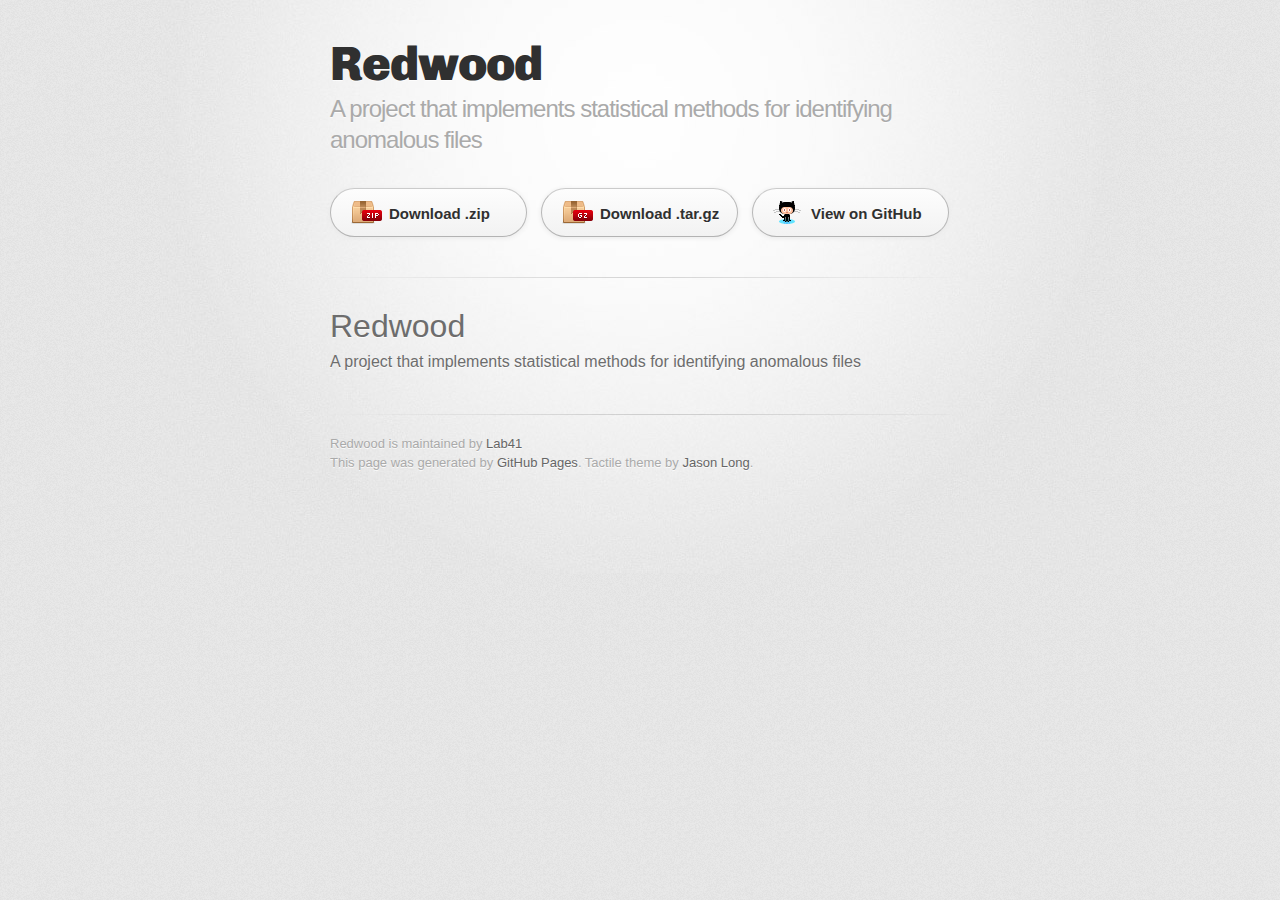
<file: index.html>
<!DOCTYPE html>
<html>
  <head>
    <meta charset='utf-8'>
    <meta http-equiv="X-UA-Compatible" content="chrome=1">
    <link href='https://fonts.googleapis.com/css?family=Chivo:900' rel='stylesheet' type='text/css'>
    <link rel="stylesheet" type="text/css" href="stylesheets/stylesheet.css" media="screen" />
    <link rel="stylesheet" type="text/css" href="stylesheets/pygment_trac.css" media="screen" />
    <link rel="stylesheet" type="text/css" href="stylesheets/print.css" media="print" />
    <!--[if lt IE 9]>
    <script src="//html5shiv.googlecode.com/svn/trunk/html5.js"></script>
    <![endif]-->
    <title>Redwood by Lab41</title>
  </head>

  <body>
    <div id="container">
      <div class="inner">

        <header>
          <h1>Redwood</h1>
          <h2>A project that implements statistical methods for identifying anomalous files</h2>
        </header>

        <section id="downloads" class="clearfix">
          <a href="https://github.com/Lab41/Redwood/zipball/master" id="download-zip" class="button"><span>Download .zip</span></a>
          <a href="https://github.com/Lab41/Redwood/tarball/master" id="download-tar-gz" class="button"><span>Download .tar.gz</span></a>
          <a href="https://github.com/Lab41/Redwood" id="view-on-github" class="button"><span>View on GitHub</span></a>
        </section>

        <hr>

        <section id="main_content">
          <h1>
<a name="redwood" class="anchor" href="#redwood"><span class="octicon octicon-link"></span></a>Redwood</h1>

<p>A project that implements statistical methods for identifying anomalous files</p>
        </section>

        <footer>
          Redwood is maintained by <a href="https://github.com/Lab41">Lab41</a><br>
          This page was generated by <a href="http://pages.github.com">GitHub Pages</a>. Tactile theme by <a href="https://twitter.com/jasonlong">Jason Long</a>.
        </footer>

                  <script type="text/javascript">
            var gaJsHost = (("https:" == document.location.protocol) ? "https://ssl." : "http://www.");
            document.write(unescape("%3Cscript src='" + gaJsHost + "google-analytics.com/ga.js' type='text/javascript'%3E%3C/script%3E"));
          </script>
          <script type="text/javascript">
            try {
              var pageTracker = _gat._getTracker("UA-40464073-1");
            pageTracker._trackPageview();
            } catch(err) {}
          </script>

      </div>
    </div>
  </body>
</html>
</file>
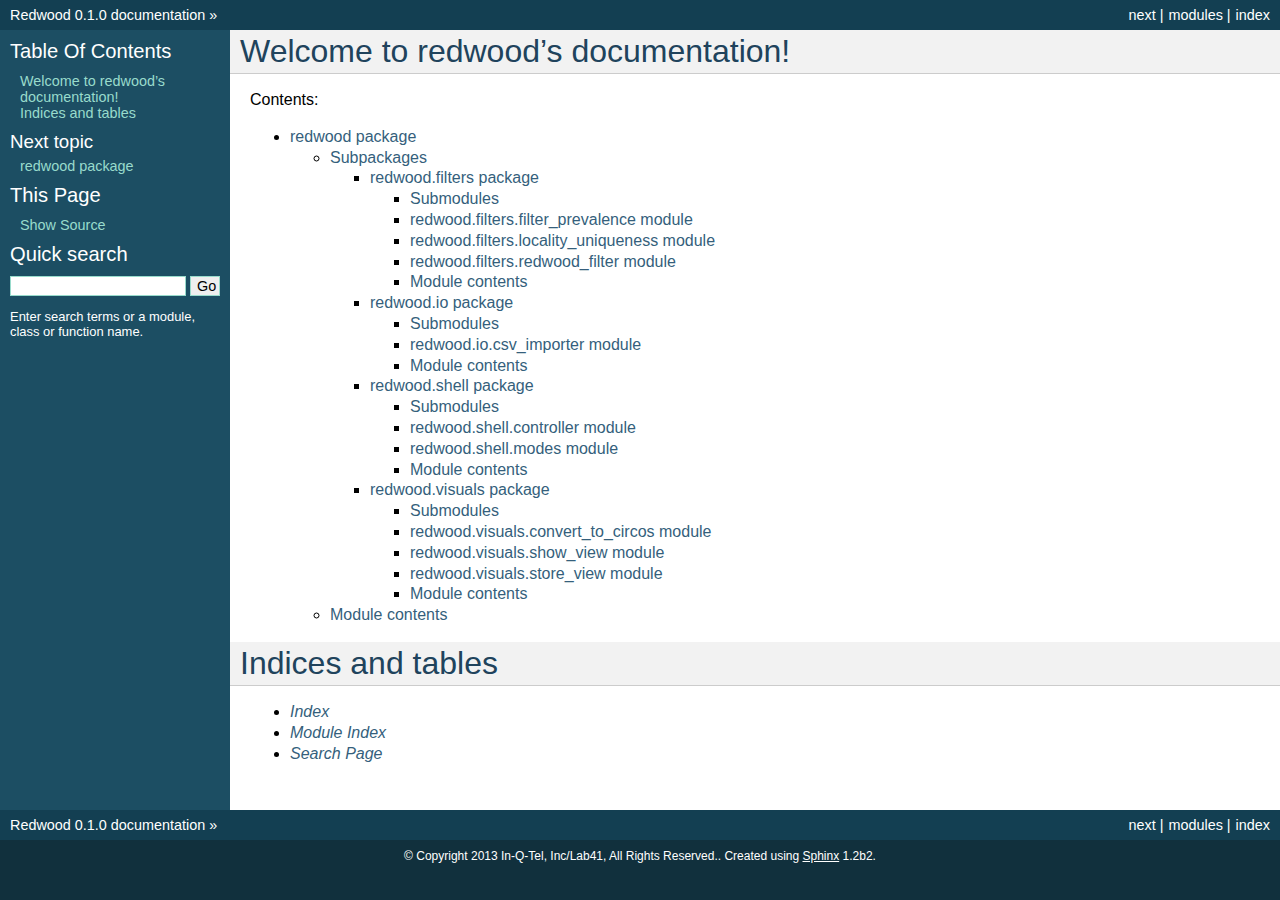
<file: docs/_build/html/index.html>
<!DOCTYPE html PUBLIC "-//W3C//DTD XHTML 1.0 Transitional//EN"
  "http://www.w3.org/TR/xhtml1/DTD/xhtml1-transitional.dtd">


<html xmlns="http://www.w3.org/1999/xhtml">
  <head>
    <meta http-equiv="Content-Type" content="text/html; charset=utf-8" />
    
    <title>Welcome to redwood’s documentation! &mdash; Redwood 0.1.0 documentation</title>
    
    <link rel="stylesheet" href="_static/default.css" type="text/css" />
    <link rel="stylesheet" href="_static/pygments.css" type="text/css" />
    
    <script type="text/javascript">
      var DOCUMENTATION_OPTIONS = {
        URL_ROOT:    './',
        VERSION:     '0.1.0',
        COLLAPSE_INDEX: false,
        FILE_SUFFIX: '.html',
        HAS_SOURCE:  true
      };
    </script>
    <script type="text/javascript" src="_static/jquery.js"></script>
    <script type="text/javascript" src="_static/underscore.js"></script>
    <script type="text/javascript" src="_static/doctools.js"></script>
    <link rel="top" title="Redwood 0.1.0 documentation" href="#" />
    <link rel="next" title="redwood package" href="redwood.html" /> 
  </head>
  <body>
    <div class="related">
      <h3>Navigation</h3>
      <ul>
        <li class="right" style="margin-right: 10px">
          <a href="genindex.html" title="General Index"
             accesskey="I">index</a></li>
        <li class="right" >
          <a href="py-modindex.html" title="Python Module Index"
             >modules</a> |</li>
        <li class="right" >
          <a href="redwood.html" title="redwood package"
             accesskey="N">next</a> |</li>
        <li><a href="#">Redwood 0.1.0 documentation</a> &raquo;</li> 
      </ul>
    </div>  

    <div class="document">
      <div class="documentwrapper">
        <div class="bodywrapper">
          <div class="body">
            
  <div class="section" id="welcome-to-redwood-s-documentation">
<h1>Welcome to redwood&#8217;s documentation!<a class="headerlink" href="#welcome-to-redwood-s-documentation" title="Permalink to this headline">¶</a></h1>
<p>Contents:</p>
<div class="toctree-wrapper compound">
<ul>
<li class="toctree-l1"><a class="reference internal" href="redwood.html">redwood package</a><ul>
<li class="toctree-l2"><a class="reference internal" href="redwood.html#subpackages">Subpackages</a><ul>
<li class="toctree-l3"><a class="reference internal" href="redwood.filters.html">redwood.filters package</a><ul>
<li class="toctree-l4"><a class="reference internal" href="redwood.filters.html#submodules">Submodules</a></li>
<li class="toctree-l4"><a class="reference internal" href="redwood.filters.html#redwood-filters-filter-prevalence-module">redwood.filters.filter_prevalence module</a></li>
<li class="toctree-l4"><a class="reference internal" href="redwood.filters.html#redwood-filters-locality-uniqueness-module">redwood.filters.locality_uniqueness module</a></li>
<li class="toctree-l4"><a class="reference internal" href="redwood.filters.html#redwood-filters-redwood-filter-module">redwood.filters.redwood_filter module</a></li>
<li class="toctree-l4"><a class="reference internal" href="redwood.filters.html#module-contents">Module contents</a></li>
</ul>
</li>
<li class="toctree-l3"><a class="reference internal" href="redwood.io.html">redwood.io package</a><ul>
<li class="toctree-l4"><a class="reference internal" href="redwood.io.html#submodules">Submodules</a></li>
<li class="toctree-l4"><a class="reference internal" href="redwood.io.html#module-redwood.io.csv_importer">redwood.io.csv_importer module</a></li>
<li class="toctree-l4"><a class="reference internal" href="redwood.io.html#module-redwood.io">Module contents</a></li>
</ul>
</li>
<li class="toctree-l3"><a class="reference internal" href="redwood.shell.html">redwood.shell package</a><ul>
<li class="toctree-l4"><a class="reference internal" href="redwood.shell.html#submodules">Submodules</a></li>
<li class="toctree-l4"><a class="reference internal" href="redwood.shell.html#redwood-shell-controller-module">redwood.shell.controller module</a></li>
<li class="toctree-l4"><a class="reference internal" href="redwood.shell.html#redwood-shell-modes-module">redwood.shell.modes module</a></li>
<li class="toctree-l4"><a class="reference internal" href="redwood.shell.html#module-redwood.shell">Module contents</a></li>
</ul>
</li>
<li class="toctree-l3"><a class="reference internal" href="redwood.visuals.html">redwood.visuals package</a><ul>
<li class="toctree-l4"><a class="reference internal" href="redwood.visuals.html#submodules">Submodules</a></li>
<li class="toctree-l4"><a class="reference internal" href="redwood.visuals.html#redwood-visuals-convert-to-circos-module">redwood.visuals.convert_to_circos module</a></li>
<li class="toctree-l4"><a class="reference internal" href="redwood.visuals.html#module-redwood.visuals.show_view">redwood.visuals.show_view module</a></li>
<li class="toctree-l4"><a class="reference internal" href="redwood.visuals.html#module-redwood.visuals.store_view">redwood.visuals.store_view module</a></li>
<li class="toctree-l4"><a class="reference internal" href="redwood.visuals.html#module-redwood.visuals">Module contents</a></li>
</ul>
</li>
</ul>
</li>
<li class="toctree-l2"><a class="reference internal" href="redwood.html#module-redwood">Module contents</a></li>
</ul>
</li>
</ul>
</div>
</div>
<div class="section" id="indices-and-tables">
<h1>Indices and tables<a class="headerlink" href="#indices-and-tables" title="Permalink to this headline">¶</a></h1>
<ul class="simple">
<li><a class="reference internal" href="genindex.html"><em>Index</em></a></li>
<li><a class="reference internal" href="py-modindex.html"><em>Module Index</em></a></li>
<li><a class="reference internal" href="search.html"><em>Search Page</em></a></li>
</ul>
</div>


          </div>
        </div>
      </div>
      <div class="sphinxsidebar">
        <div class="sphinxsidebarwrapper">
  <h3><a href="#">Table Of Contents</a></h3>
  <ul>
<li><a class="reference internal" href="#">Welcome to redwood&#8217;s documentation!</a><ul>
</ul>
</li>
<li><a class="reference internal" href="#indices-and-tables">Indices and tables</a></li>
</ul>

  <h4>Next topic</h4>
  <p class="topless"><a href="redwood.html"
                        title="next chapter">redwood package</a></p>
  <h3>This Page</h3>
  <ul class="this-page-menu">
    <li><a href="_sources/index.txt"
           rel="nofollow">Show Source</a></li>
  </ul>
<div id="searchbox" style="display: none">
  <h3>Quick search</h3>
    <form class="search" action="search.html" method="get">
      <input type="text" name="q" />
      <input type="submit" value="Go" />
      <input type="hidden" name="check_keywords" value="yes" />
      <input type="hidden" name="area" value="default" />
    </form>
    <p class="searchtip" style="font-size: 90%">
    Enter search terms or a module, class or function name.
    </p>
</div>
<script type="text/javascript">$('#searchbox').show(0);</script>
        </div>
      </div>
      <div class="clearer"></div>
    </div>
    <div class="related">
      <h3>Navigation</h3>
      <ul>
        <li class="right" style="margin-right: 10px">
          <a href="genindex.html" title="General Index"
             >index</a></li>
        <li class="right" >
          <a href="py-modindex.html" title="Python Module Index"
             >modules</a> |</li>
        <li class="right" >
          <a href="redwood.html" title="redwood package"
             >next</a> |</li>
        <li><a href="#">Redwood 0.1.0 documentation</a> &raquo;</li> 
      </ul>
    </div>
    <div class="footer">
        &copy; Copyright 2013 In-Q-Tel, Inc/Lab41, All Rights Reserved..
      Created using <a href="http://sphinx-doc.org/">Sphinx</a> 1.2b2.
    </div>
  </body>
</html>
</file>
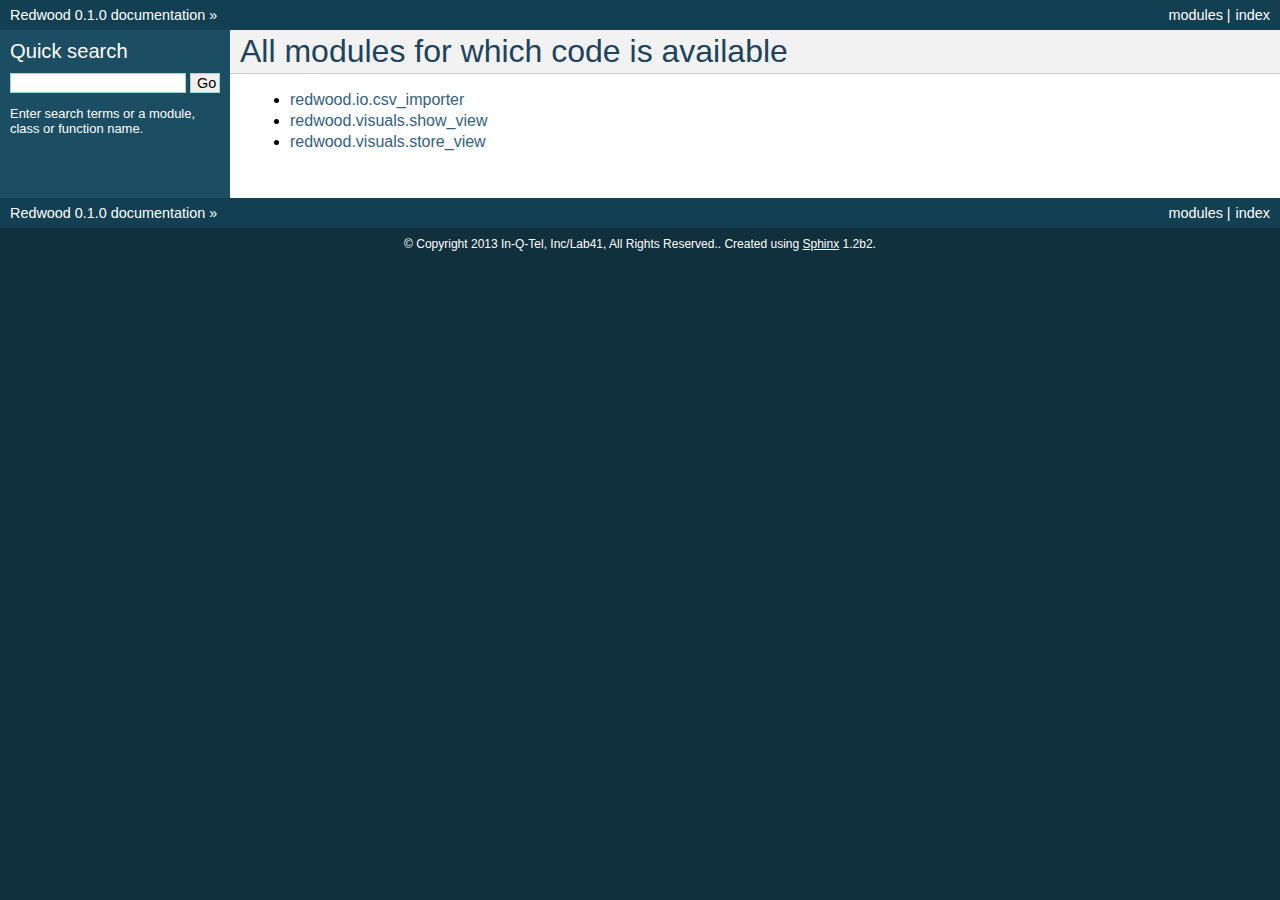
<file: docs/_build/html/_modules/index.html>
<!DOCTYPE html PUBLIC "-//W3C//DTD XHTML 1.0 Transitional//EN"
  "http://www.w3.org/TR/xhtml1/DTD/xhtml1-transitional.dtd">


<html xmlns="http://www.w3.org/1999/xhtml">
  <head>
    <meta http-equiv="Content-Type" content="text/html; charset=utf-8" />
    
    <title>Overview: module code &mdash; Redwood 0.1.0 documentation</title>
    
    <link rel="stylesheet" href="../_static/default.css" type="text/css" />
    <link rel="stylesheet" href="../_static/pygments.css" type="text/css" />
    
    <script type="text/javascript">
      var DOCUMENTATION_OPTIONS = {
        URL_ROOT:    '../',
        VERSION:     '0.1.0',
        COLLAPSE_INDEX: false,
        FILE_SUFFIX: '.html',
        HAS_SOURCE:  true
      };
    </script>
    <script type="text/javascript" src="../_static/jquery.js"></script>
    <script type="text/javascript" src="../_static/underscore.js"></script>
    <script type="text/javascript" src="../_static/doctools.js"></script>
    <link rel="top" title="Redwood 0.1.0 documentation" href="../index.html" /> 
  </head>
  <body>
    <div class="related">
      <h3>Navigation</h3>
      <ul>
        <li class="right" style="margin-right: 10px">
          <a href="../genindex.html" title="General Index"
             accesskey="I">index</a></li>
        <li class="right" >
          <a href="../py-modindex.html" title="Python Module Index"
             >modules</a> |</li>
        <li><a href="../index.html">Redwood 0.1.0 documentation</a> &raquo;</li> 
      </ul>
    </div>  

    <div class="document">
      <div class="documentwrapper">
        <div class="bodywrapper">
          <div class="body">
            
  <h1>All modules for which code is available</h1>
<ul><li><a href="redwood/io/csv_importer.html">redwood.io.csv_importer</a></li>
<li><a href="redwood/visuals/show_view.html">redwood.visuals.show_view</a></li>
<li><a href="redwood/visuals/store_view.html">redwood.visuals.store_view</a></li>
</ul>

          </div>
        </div>
      </div>
      <div class="sphinxsidebar">
        <div class="sphinxsidebarwrapper">
<div id="searchbox" style="display: none">
  <h3>Quick search</h3>
    <form class="search" action="../search.html" method="get">
      <input type="text" name="q" />
      <input type="submit" value="Go" />
      <input type="hidden" name="check_keywords" value="yes" />
      <input type="hidden" name="area" value="default" />
    </form>
    <p class="searchtip" style="font-size: 90%">
    Enter search terms or a module, class or function name.
    </p>
</div>
<script type="text/javascript">$('#searchbox').show(0);</script>
        </div>
      </div>
      <div class="clearer"></div>
    </div>
    <div class="related">
      <h3>Navigation</h3>
      <ul>
        <li class="right" style="margin-right: 10px">
          <a href="../genindex.html" title="General Index"
             >index</a></li>
        <li class="right" >
          <a href="../py-modindex.html" title="Python Module Index"
             >modules</a> |</li>
        <li><a href="../index.html">Redwood 0.1.0 documentation</a> &raquo;</li> 
      </ul>
    </div>
    <div class="footer">
        &copy; Copyright 2013 In-Q-Tel, Inc/Lab41, All Rights Reserved..
      Created using <a href="http://sphinx-doc.org/">Sphinx</a> 1.2b2.
    </div>
  </body>
</html>
</file>
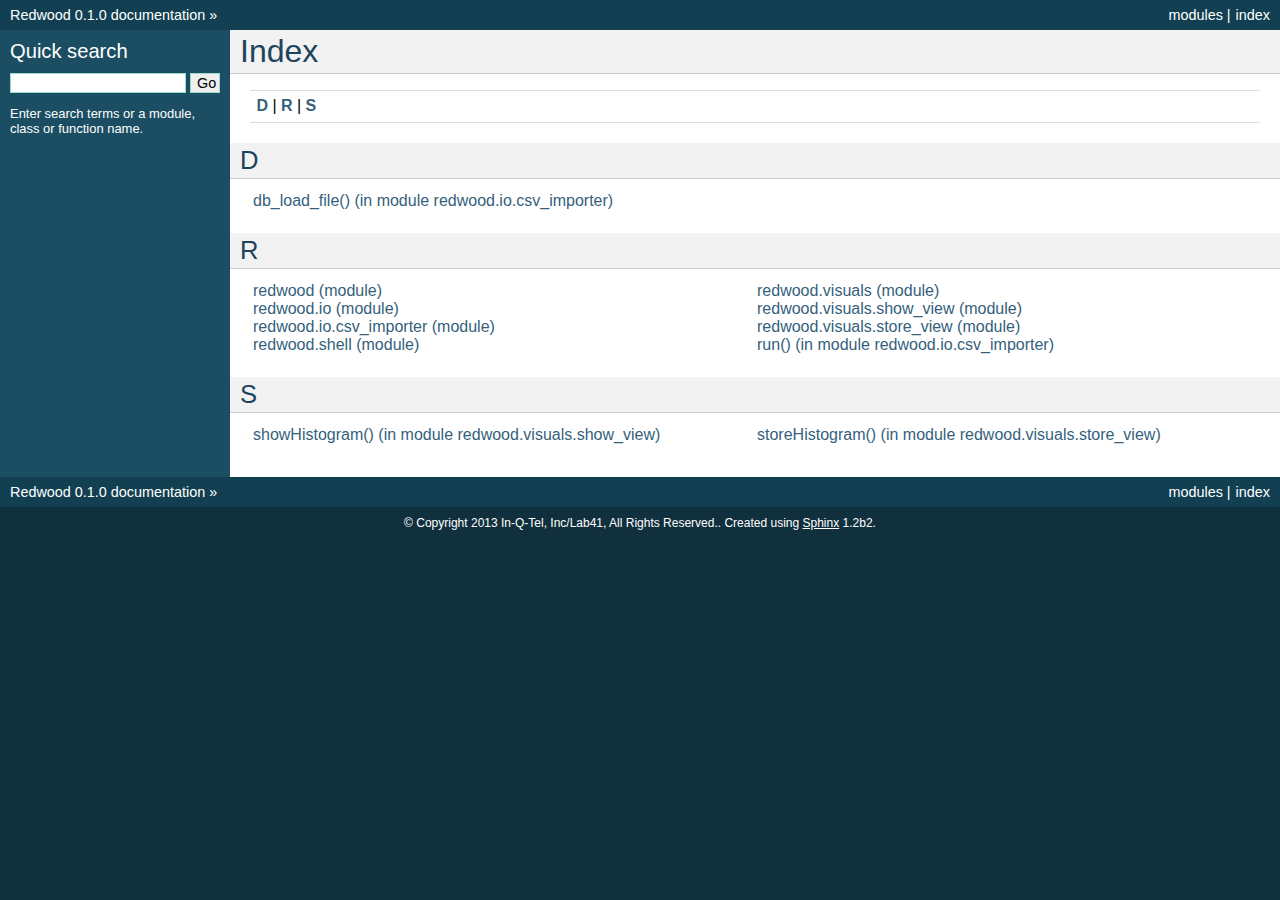
<file: docs/_build/html/genindex.html>
<!DOCTYPE html PUBLIC "-//W3C//DTD XHTML 1.0 Transitional//EN"
  "http://www.w3.org/TR/xhtml1/DTD/xhtml1-transitional.dtd">


<html xmlns="http://www.w3.org/1999/xhtml">
  <head>
    <meta http-equiv="Content-Type" content="text/html; charset=utf-8" />
    
    <title>Index &mdash; Redwood 0.1.0 documentation</title>
    
    <link rel="stylesheet" href="_static/default.css" type="text/css" />
    <link rel="stylesheet" href="_static/pygments.css" type="text/css" />
    
    <script type="text/javascript">
      var DOCUMENTATION_OPTIONS = {
        URL_ROOT:    './',
        VERSION:     '0.1.0',
        COLLAPSE_INDEX: false,
        FILE_SUFFIX: '.html',
        HAS_SOURCE:  true
      };
    </script>
    <script type="text/javascript" src="_static/jquery.js"></script>
    <script type="text/javascript" src="_static/underscore.js"></script>
    <script type="text/javascript" src="_static/doctools.js"></script>
    <link rel="top" title="Redwood 0.1.0 documentation" href="index.html" /> 
  </head>
  <body>
    <div class="related">
      <h3>Navigation</h3>
      <ul>
        <li class="right" style="margin-right: 10px">
          <a href="#" title="General Index"
             accesskey="I">index</a></li>
        <li class="right" >
          <a href="py-modindex.html" title="Python Module Index"
             >modules</a> |</li>
        <li><a href="index.html">Redwood 0.1.0 documentation</a> &raquo;</li> 
      </ul>
    </div>  

    <div class="document">
      <div class="documentwrapper">
        <div class="bodywrapper">
          <div class="body">
            

<h1 id="index">Index</h1>

<div class="genindex-jumpbox">
 <a href="#D"><strong>D</strong></a>
 | <a href="#R"><strong>R</strong></a>
 | <a href="#S"><strong>S</strong></a>
 
</div>
<h2 id="D">D</h2>
<table style="width: 100%" class="indextable genindextable"><tr>
  <td style="width: 33%" valign="top"><dl>
      
  <dt><a href="redwood.io.html#redwood.io.csv_importer.db_load_file">db_load_file() (in module redwood.io.csv_importer)</a>
  </dt>

  </dl></td>
</tr></table>

<h2 id="R">R</h2>
<table style="width: 100%" class="indextable genindextable"><tr>
  <td style="width: 33%" valign="top"><dl>
      
  <dt><a href="redwood.html#module-redwood">redwood (module)</a>
  </dt>

      
  <dt><a href="redwood.io.html#module-redwood.io">redwood.io (module)</a>
  </dt>

      
  <dt><a href="redwood.io.html#module-redwood.io.csv_importer">redwood.io.csv_importer (module)</a>
  </dt>

      
  <dt><a href="redwood.shell.html#module-redwood.shell">redwood.shell (module)</a>
  </dt>

  </dl></td>
  <td style="width: 33%" valign="top"><dl>
      
  <dt><a href="redwood.visuals.html#module-redwood.visuals">redwood.visuals (module)</a>
  </dt>

      
  <dt><a href="redwood.visuals.html#module-redwood.visuals.show_view">redwood.visuals.show_view (module)</a>
  </dt>

      
  <dt><a href="redwood.visuals.html#module-redwood.visuals.store_view">redwood.visuals.store_view (module)</a>
  </dt>

      
  <dt><a href="redwood.io.html#redwood.io.csv_importer.run">run() (in module redwood.io.csv_importer)</a>
  </dt>

  </dl></td>
</tr></table>

<h2 id="S">S</h2>
<table style="width: 100%" class="indextable genindextable"><tr>
  <td style="width: 33%" valign="top"><dl>
      
  <dt><a href="redwood.visuals.html#redwood.visuals.show_view.showHistogram">showHistogram() (in module redwood.visuals.show_view)</a>
  </dt>

  </dl></td>
  <td style="width: 33%" valign="top"><dl>
      
  <dt><a href="redwood.visuals.html#redwood.visuals.store_view.storeHistogram">storeHistogram() (in module redwood.visuals.store_view)</a>
  </dt>

  </dl></td>
</tr></table>



          </div>
        </div>
      </div>
      <div class="sphinxsidebar">
        <div class="sphinxsidebarwrapper">

   

<div id="searchbox" style="display: none">
  <h3>Quick search</h3>
    <form class="search" action="search.html" method="get">
      <input type="text" name="q" />
      <input type="submit" value="Go" />
      <input type="hidden" name="check_keywords" value="yes" />
      <input type="hidden" name="area" value="default" />
    </form>
    <p class="searchtip" style="font-size: 90%">
    Enter search terms or a module, class or function name.
    </p>
</div>
<script type="text/javascript">$('#searchbox').show(0);</script>
        </div>
      </div>
      <div class="clearer"></div>
    </div>
    <div class="related">
      <h3>Navigation</h3>
      <ul>
        <li class="right" style="margin-right: 10px">
          <a href="#" title="General Index"
             >index</a></li>
        <li class="right" >
          <a href="py-modindex.html" title="Python Module Index"
             >modules</a> |</li>
        <li><a href="index.html">Redwood 0.1.0 documentation</a> &raquo;</li> 
      </ul>
    </div>
    <div class="footer">
        &copy; Copyright 2013 In-Q-Tel, Inc/Lab41, All Rights Reserved..
      Created using <a href="http://sphinx-doc.org/">Sphinx</a> 1.2b2.
    </div>
  </body>
</html>
</file>
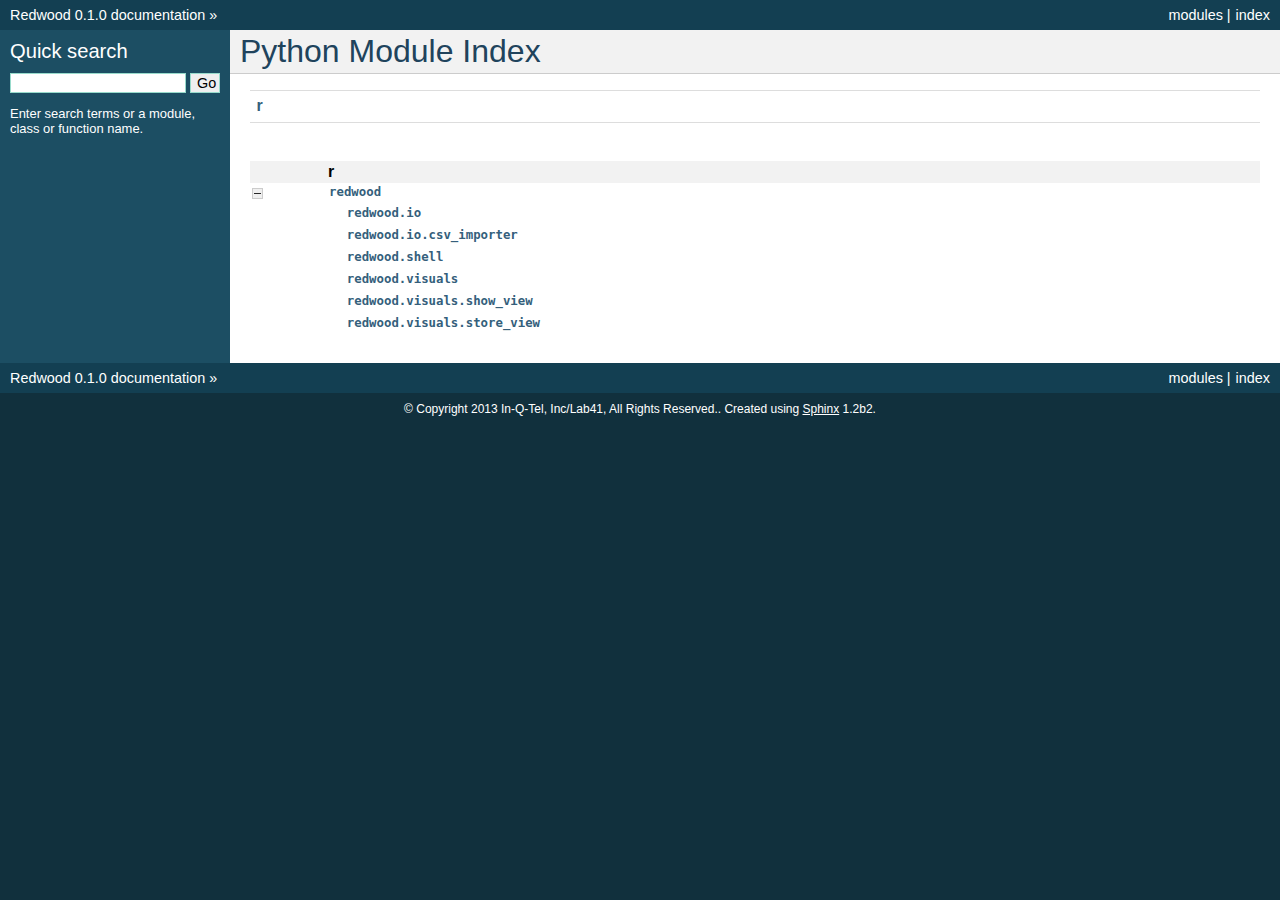
<file: docs/_build/html/py-modindex.html>
<!DOCTYPE html PUBLIC "-//W3C//DTD XHTML 1.0 Transitional//EN"
  "http://www.w3.org/TR/xhtml1/DTD/xhtml1-transitional.dtd">


<html xmlns="http://www.w3.org/1999/xhtml">
  <head>
    <meta http-equiv="Content-Type" content="text/html; charset=utf-8" />
    
    <title>Python Module Index &mdash; Redwood 0.1.0 documentation</title>
    
    <link rel="stylesheet" href="_static/default.css" type="text/css" />
    <link rel="stylesheet" href="_static/pygments.css" type="text/css" />
    
    <script type="text/javascript">
      var DOCUMENTATION_OPTIONS = {
        URL_ROOT:    './',
        VERSION:     '0.1.0',
        COLLAPSE_INDEX: false,
        FILE_SUFFIX: '.html',
        HAS_SOURCE:  true
      };
    </script>
    <script type="text/javascript" src="_static/jquery.js"></script>
    <script type="text/javascript" src="_static/underscore.js"></script>
    <script type="text/javascript" src="_static/doctools.js"></script>
    <link rel="top" title="Redwood 0.1.0 documentation" href="index.html" />
 


  </head>
  <body>
    <div class="related">
      <h3>Navigation</h3>
      <ul>
        <li class="right" style="margin-right: 10px">
          <a href="genindex.html" title="General Index"
             accesskey="I">index</a></li>
        <li class="right" >
          <a href="#" title="Python Module Index"
             >modules</a> |</li>
        <li><a href="index.html">Redwood 0.1.0 documentation</a> &raquo;</li> 
      </ul>
    </div>  

    <div class="document">
      <div class="documentwrapper">
        <div class="bodywrapper">
          <div class="body">
            

   <h1>Python Module Index</h1>

   <div class="modindex-jumpbox">
   <a href="#cap-r"><strong>r</strong></a>
   </div>

   <table class="indextable modindextable" cellspacing="0" cellpadding="2">
     <tr class="pcap"><td></td><td>&nbsp;</td><td></td></tr>
     <tr class="cap" id="cap-r"><td></td><td>
       <strong>r</strong></td><td></td></tr>
     <tr>
       <td><img src="_static/minus.png" class="toggler"
              id="toggle-1" style="display: none" alt="-" /></td>
       <td>
       <a href="redwood.html#module-redwood"><tt class="xref">redwood</tt></a></td><td>
       <em></em></td></tr>
     <tr class="cg-1">
       <td></td>
       <td>&nbsp;&nbsp;&nbsp;
       <a href="redwood.io.html#module-redwood.io"><tt class="xref">redwood.io</tt></a></td><td>
       <em></em></td></tr>
     <tr class="cg-1">
       <td></td>
       <td>&nbsp;&nbsp;&nbsp;
       <a href="redwood.io.html#module-redwood.io.csv_importer"><tt class="xref">redwood.io.csv_importer</tt></a></td><td>
       <em></em></td></tr>
     <tr class="cg-1">
       <td></td>
       <td>&nbsp;&nbsp;&nbsp;
       <a href="redwood.shell.html#module-redwood.shell"><tt class="xref">redwood.shell</tt></a></td><td>
       <em></em></td></tr>
     <tr class="cg-1">
       <td></td>
       <td>&nbsp;&nbsp;&nbsp;
       <a href="redwood.visuals.html#module-redwood.visuals"><tt class="xref">redwood.visuals</tt></a></td><td>
       <em></em></td></tr>
     <tr class="cg-1">
       <td></td>
       <td>&nbsp;&nbsp;&nbsp;
       <a href="redwood.visuals.html#module-redwood.visuals.show_view"><tt class="xref">redwood.visuals.show_view</tt></a></td><td>
       <em></em></td></tr>
     <tr class="cg-1">
       <td></td>
       <td>&nbsp;&nbsp;&nbsp;
       <a href="redwood.visuals.html#module-redwood.visuals.store_view"><tt class="xref">redwood.visuals.store_view</tt></a></td><td>
       <em></em></td></tr>
   </table>


          </div>
        </div>
      </div>
      <div class="sphinxsidebar">
        <div class="sphinxsidebarwrapper">
<div id="searchbox" style="display: none">
  <h3>Quick search</h3>
    <form class="search" action="search.html" method="get">
      <input type="text" name="q" />
      <input type="submit" value="Go" />
      <input type="hidden" name="check_keywords" value="yes" />
      <input type="hidden" name="area" value="default" />
    </form>
    <p class="searchtip" style="font-size: 90%">
    Enter search terms or a module, class or function name.
    </p>
</div>
<script type="text/javascript">$('#searchbox').show(0);</script>
        </div>
      </div>
      <div class="clearer"></div>
    </div>
    <div class="related">
      <h3>Navigation</h3>
      <ul>
        <li class="right" style="margin-right: 10px">
          <a href="genindex.html" title="General Index"
             >index</a></li>
        <li class="right" >
          <a href="#" title="Python Module Index"
             >modules</a> |</li>
        <li><a href="index.html">Redwood 0.1.0 documentation</a> &raquo;</li> 
      </ul>
    </div>
    <div class="footer">
        &copy; Copyright 2013 In-Q-Tel, Inc/Lab41, All Rights Reserved..
      Created using <a href="http://sphinx-doc.org/">Sphinx</a> 1.2b2.
    </div>
  </body>
</html>
</file>
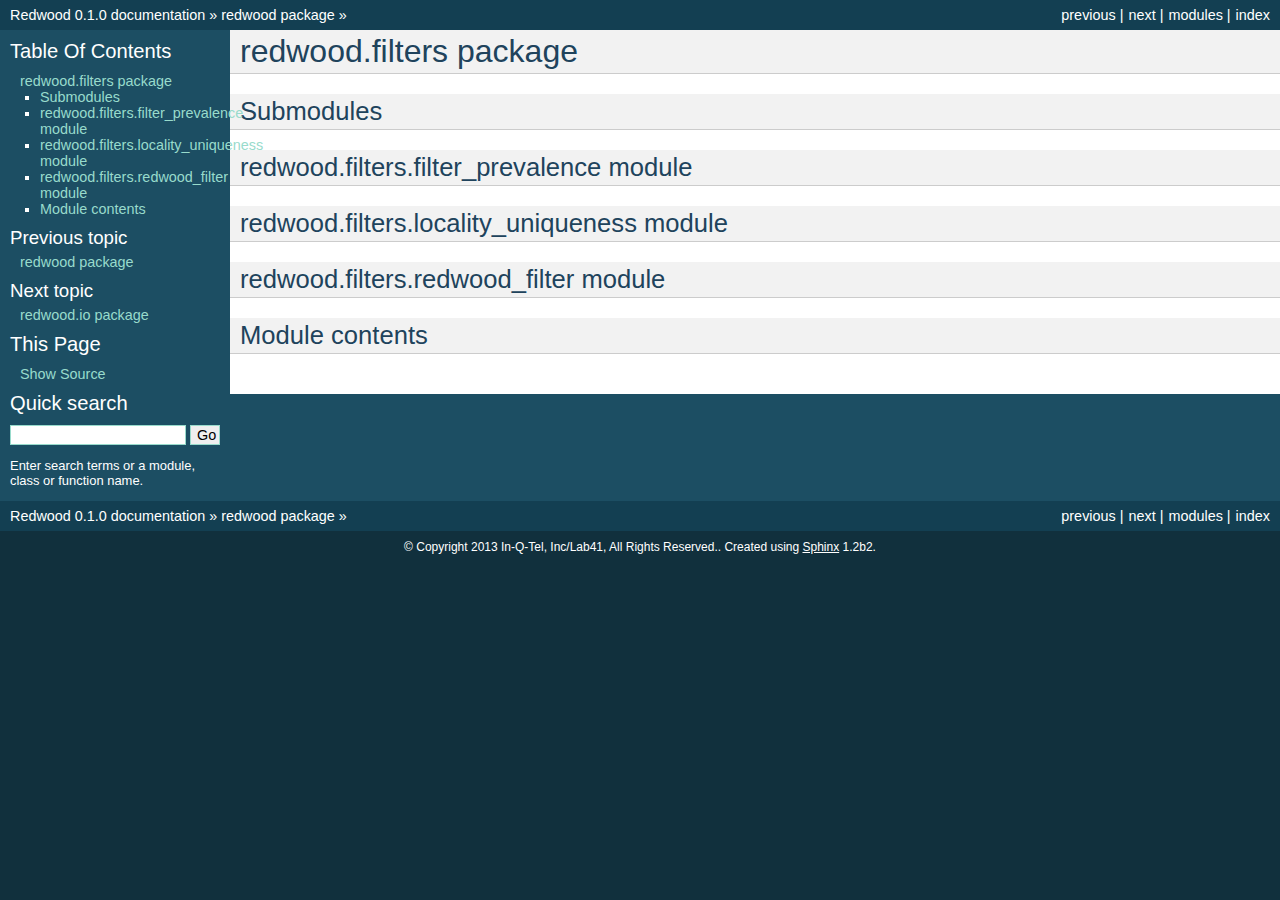
<file: docs/_build/html/redwood.filters.html>
<!DOCTYPE html PUBLIC "-//W3C//DTD XHTML 1.0 Transitional//EN"
  "http://www.w3.org/TR/xhtml1/DTD/xhtml1-transitional.dtd">


<html xmlns="http://www.w3.org/1999/xhtml">
  <head>
    <meta http-equiv="Content-Type" content="text/html; charset=utf-8" />
    
    <title>redwood.filters package &mdash; Redwood 0.1.0 documentation</title>
    
    <link rel="stylesheet" href="_static/default.css" type="text/css" />
    <link rel="stylesheet" href="_static/pygments.css" type="text/css" />
    
    <script type="text/javascript">
      var DOCUMENTATION_OPTIONS = {
        URL_ROOT:    './',
        VERSION:     '0.1.0',
        COLLAPSE_INDEX: false,
        FILE_SUFFIX: '.html',
        HAS_SOURCE:  true
      };
    </script>
    <script type="text/javascript" src="_static/jquery.js"></script>
    <script type="text/javascript" src="_static/underscore.js"></script>
    <script type="text/javascript" src="_static/doctools.js"></script>
    <link rel="top" title="Redwood 0.1.0 documentation" href="index.html" />
    <link rel="up" title="redwood package" href="redwood.html" />
    <link rel="next" title="redwood.io package" href="redwood.io.html" />
    <link rel="prev" title="redwood package" href="redwood.html" /> 
  </head>
  <body>
    <div class="related">
      <h3>Navigation</h3>
      <ul>
        <li class="right" style="margin-right: 10px">
          <a href="genindex.html" title="General Index"
             accesskey="I">index</a></li>
        <li class="right" >
          <a href="py-modindex.html" title="Python Module Index"
             >modules</a> |</li>
        <li class="right" >
          <a href="redwood.io.html" title="redwood.io package"
             accesskey="N">next</a> |</li>
        <li class="right" >
          <a href="redwood.html" title="redwood package"
             accesskey="P">previous</a> |</li>
        <li><a href="index.html">Redwood 0.1.0 documentation</a> &raquo;</li>
          <li><a href="redwood.html" accesskey="U">redwood package</a> &raquo;</li> 
      </ul>
    </div>  

    <div class="document">
      <div class="documentwrapper">
        <div class="bodywrapper">
          <div class="body">
            
  <div class="section" id="redwood-filters-package">
<h1>redwood.filters package<a class="headerlink" href="#redwood-filters-package" title="Permalink to this headline">¶</a></h1>
<div class="section" id="submodules">
<h2>Submodules<a class="headerlink" href="#submodules" title="Permalink to this headline">¶</a></h2>
</div>
<div class="section" id="redwood-filters-filter-prevalence-module">
<h2>redwood.filters.filter_prevalence module<a class="headerlink" href="#redwood-filters-filter-prevalence-module" title="Permalink to this headline">¶</a></h2>
</div>
<div class="section" id="redwood-filters-locality-uniqueness-module">
<h2>redwood.filters.locality_uniqueness module<a class="headerlink" href="#redwood-filters-locality-uniqueness-module" title="Permalink to this headline">¶</a></h2>
</div>
<div class="section" id="redwood-filters-redwood-filter-module">
<h2>redwood.filters.redwood_filter module<a class="headerlink" href="#redwood-filters-redwood-filter-module" title="Permalink to this headline">¶</a></h2>
</div>
<div class="section" id="module-contents">
<h2>Module contents<a class="headerlink" href="#module-contents" title="Permalink to this headline">¶</a></h2>
</div>
</div>


          </div>
        </div>
      </div>
      <div class="sphinxsidebar">
        <div class="sphinxsidebarwrapper">
  <h3><a href="index.html">Table Of Contents</a></h3>
  <ul>
<li><a class="reference internal" href="#">redwood.filters package</a><ul>
<li><a class="reference internal" href="#submodules">Submodules</a></li>
<li><a class="reference internal" href="#redwood-filters-filter-prevalence-module">redwood.filters.filter_prevalence module</a></li>
<li><a class="reference internal" href="#redwood-filters-locality-uniqueness-module">redwood.filters.locality_uniqueness module</a></li>
<li><a class="reference internal" href="#redwood-filters-redwood-filter-module">redwood.filters.redwood_filter module</a></li>
<li><a class="reference internal" href="#module-contents">Module contents</a></li>
</ul>
</li>
</ul>

  <h4>Previous topic</h4>
  <p class="topless"><a href="redwood.html"
                        title="previous chapter">redwood package</a></p>
  <h4>Next topic</h4>
  <p class="topless"><a href="redwood.io.html"
                        title="next chapter">redwood.io package</a></p>
  <h3>This Page</h3>
  <ul class="this-page-menu">
    <li><a href="_sources/redwood.filters.txt"
           rel="nofollow">Show Source</a></li>
  </ul>
<div id="searchbox" style="display: none">
  <h3>Quick search</h3>
    <form class="search" action="search.html" method="get">
      <input type="text" name="q" />
      <input type="submit" value="Go" />
      <input type="hidden" name="check_keywords" value="yes" />
      <input type="hidden" name="area" value="default" />
    </form>
    <p class="searchtip" style="font-size: 90%">
    Enter search terms or a module, class or function name.
    </p>
</div>
<script type="text/javascript">$('#searchbox').show(0);</script>
        </div>
      </div>
      <div class="clearer"></div>
    </div>
    <div class="related">
      <h3>Navigation</h3>
      <ul>
        <li class="right" style="margin-right: 10px">
          <a href="genindex.html" title="General Index"
             >index</a></li>
        <li class="right" >
          <a href="py-modindex.html" title="Python Module Index"
             >modules</a> |</li>
        <li class="right" >
          <a href="redwood.io.html" title="redwood.io package"
             >next</a> |</li>
        <li class="right" >
          <a href="redwood.html" title="redwood package"
             >previous</a> |</li>
        <li><a href="index.html">Redwood 0.1.0 documentation</a> &raquo;</li>
          <li><a href="redwood.html" >redwood package</a> &raquo;</li> 
      </ul>
    </div>
    <div class="footer">
        &copy; Copyright 2013 In-Q-Tel, Inc/Lab41, All Rights Reserved..
      Created using <a href="http://sphinx-doc.org/">Sphinx</a> 1.2b2.
    </div>
  </body>
</html>
</file>
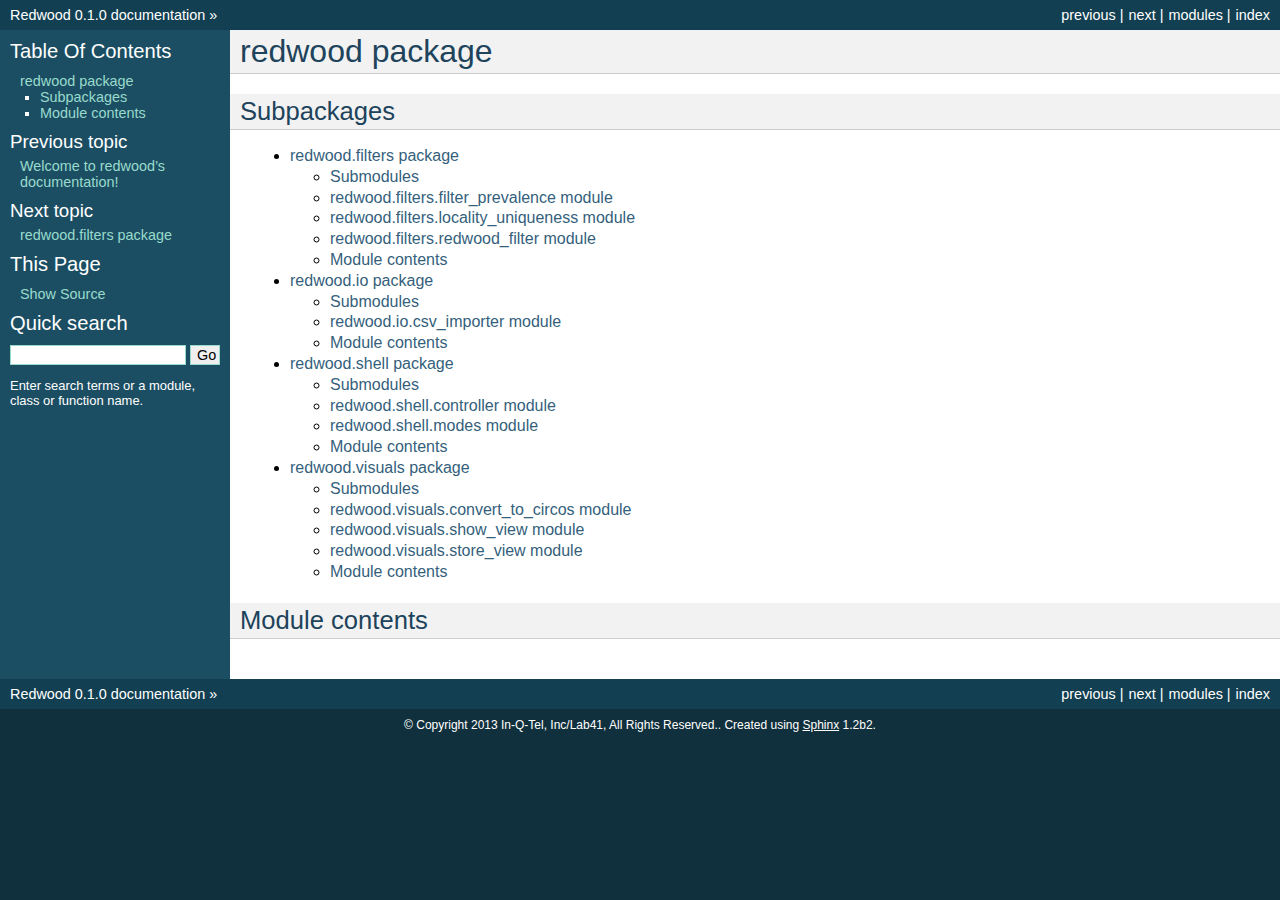
<file: docs/_build/html/redwood.html>
<!DOCTYPE html PUBLIC "-//W3C//DTD XHTML 1.0 Transitional//EN"
  "http://www.w3.org/TR/xhtml1/DTD/xhtml1-transitional.dtd">


<html xmlns="http://www.w3.org/1999/xhtml">
  <head>
    <meta http-equiv="Content-Type" content="text/html; charset=utf-8" />
    
    <title>redwood package &mdash; Redwood 0.1.0 documentation</title>
    
    <link rel="stylesheet" href="_static/default.css" type="text/css" />
    <link rel="stylesheet" href="_static/pygments.css" type="text/css" />
    
    <script type="text/javascript">
      var DOCUMENTATION_OPTIONS = {
        URL_ROOT:    './',
        VERSION:     '0.1.0',
        COLLAPSE_INDEX: false,
        FILE_SUFFIX: '.html',
        HAS_SOURCE:  true
      };
    </script>
    <script type="text/javascript" src="_static/jquery.js"></script>
    <script type="text/javascript" src="_static/underscore.js"></script>
    <script type="text/javascript" src="_static/doctools.js"></script>
    <link rel="top" title="Redwood 0.1.0 documentation" href="index.html" />
    <link rel="next" title="redwood.filters package" href="redwood.filters.html" />
    <link rel="prev" title="Welcome to redwood’s documentation!" href="index.html" /> 
  </head>
  <body>
    <div class="related">
      <h3>Navigation</h3>
      <ul>
        <li class="right" style="margin-right: 10px">
          <a href="genindex.html" title="General Index"
             accesskey="I">index</a></li>
        <li class="right" >
          <a href="py-modindex.html" title="Python Module Index"
             >modules</a> |</li>
        <li class="right" >
          <a href="redwood.filters.html" title="redwood.filters package"
             accesskey="N">next</a> |</li>
        <li class="right" >
          <a href="index.html" title="Welcome to redwood’s documentation!"
             accesskey="P">previous</a> |</li>
        <li><a href="index.html">Redwood 0.1.0 documentation</a> &raquo;</li> 
      </ul>
    </div>  

    <div class="document">
      <div class="documentwrapper">
        <div class="bodywrapper">
          <div class="body">
            
  <div class="section" id="redwood-package">
<h1>redwood package<a class="headerlink" href="#redwood-package" title="Permalink to this headline">¶</a></h1>
<div class="section" id="subpackages">
<h2>Subpackages<a class="headerlink" href="#subpackages" title="Permalink to this headline">¶</a></h2>
<div class="toctree-wrapper compound">
<ul>
<li class="toctree-l1"><a class="reference internal" href="redwood.filters.html">redwood.filters package</a><ul>
<li class="toctree-l2"><a class="reference internal" href="redwood.filters.html#submodules">Submodules</a></li>
<li class="toctree-l2"><a class="reference internal" href="redwood.filters.html#redwood-filters-filter-prevalence-module">redwood.filters.filter_prevalence module</a></li>
<li class="toctree-l2"><a class="reference internal" href="redwood.filters.html#redwood-filters-locality-uniqueness-module">redwood.filters.locality_uniqueness module</a></li>
<li class="toctree-l2"><a class="reference internal" href="redwood.filters.html#redwood-filters-redwood-filter-module">redwood.filters.redwood_filter module</a></li>
<li class="toctree-l2"><a class="reference internal" href="redwood.filters.html#module-contents">Module contents</a></li>
</ul>
</li>
<li class="toctree-l1"><a class="reference internal" href="redwood.io.html">redwood.io package</a><ul>
<li class="toctree-l2"><a class="reference internal" href="redwood.io.html#submodules">Submodules</a></li>
<li class="toctree-l2"><a class="reference internal" href="redwood.io.html#module-redwood.io.csv_importer">redwood.io.csv_importer module</a></li>
<li class="toctree-l2"><a class="reference internal" href="redwood.io.html#module-redwood.io">Module contents</a></li>
</ul>
</li>
<li class="toctree-l1"><a class="reference internal" href="redwood.shell.html">redwood.shell package</a><ul>
<li class="toctree-l2"><a class="reference internal" href="redwood.shell.html#submodules">Submodules</a></li>
<li class="toctree-l2"><a class="reference internal" href="redwood.shell.html#redwood-shell-controller-module">redwood.shell.controller module</a></li>
<li class="toctree-l2"><a class="reference internal" href="redwood.shell.html#redwood-shell-modes-module">redwood.shell.modes module</a></li>
<li class="toctree-l2"><a class="reference internal" href="redwood.shell.html#module-redwood.shell">Module contents</a></li>
</ul>
</li>
<li class="toctree-l1"><a class="reference internal" href="redwood.visuals.html">redwood.visuals package</a><ul>
<li class="toctree-l2"><a class="reference internal" href="redwood.visuals.html#submodules">Submodules</a></li>
<li class="toctree-l2"><a class="reference internal" href="redwood.visuals.html#redwood-visuals-convert-to-circos-module">redwood.visuals.convert_to_circos module</a></li>
<li class="toctree-l2"><a class="reference internal" href="redwood.visuals.html#module-redwood.visuals.show_view">redwood.visuals.show_view module</a></li>
<li class="toctree-l2"><a class="reference internal" href="redwood.visuals.html#module-redwood.visuals.store_view">redwood.visuals.store_view module</a></li>
<li class="toctree-l2"><a class="reference internal" href="redwood.visuals.html#module-redwood.visuals">Module contents</a></li>
</ul>
</li>
</ul>
</div>
</div>
<div class="section" id="module-redwood">
<span id="module-contents"></span><h2>Module contents<a class="headerlink" href="#module-redwood" title="Permalink to this headline">¶</a></h2>
</div>
</div>


          </div>
        </div>
      </div>
      <div class="sphinxsidebar">
        <div class="sphinxsidebarwrapper">
  <h3><a href="index.html">Table Of Contents</a></h3>
  <ul>
<li><a class="reference internal" href="#">redwood package</a><ul>
<li><a class="reference internal" href="#subpackages">Subpackages</a><ul>
</ul>
</li>
<li><a class="reference internal" href="#module-redwood">Module contents</a></li>
</ul>
</li>
</ul>

  <h4>Previous topic</h4>
  <p class="topless"><a href="index.html"
                        title="previous chapter">Welcome to redwood&#8217;s documentation!</a></p>
  <h4>Next topic</h4>
  <p class="topless"><a href="redwood.filters.html"
                        title="next chapter">redwood.filters package</a></p>
  <h3>This Page</h3>
  <ul class="this-page-menu">
    <li><a href="_sources/redwood.txt"
           rel="nofollow">Show Source</a></li>
  </ul>
<div id="searchbox" style="display: none">
  <h3>Quick search</h3>
    <form class="search" action="search.html" method="get">
      <input type="text" name="q" />
      <input type="submit" value="Go" />
      <input type="hidden" name="check_keywords" value="yes" />
      <input type="hidden" name="area" value="default" />
    </form>
    <p class="searchtip" style="font-size: 90%">
    Enter search terms or a module, class or function name.
    </p>
</div>
<script type="text/javascript">$('#searchbox').show(0);</script>
        </div>
      </div>
      <div class="clearer"></div>
    </div>
    <div class="related">
      <h3>Navigation</h3>
      <ul>
        <li class="right" style="margin-right: 10px">
          <a href="genindex.html" title="General Index"
             >index</a></li>
        <li class="right" >
          <a href="py-modindex.html" title="Python Module Index"
             >modules</a> |</li>
        <li class="right" >
          <a href="redwood.filters.html" title="redwood.filters package"
             >next</a> |</li>
        <li class="right" >
          <a href="index.html" title="Welcome to redwood’s documentation!"
             >previous</a> |</li>
        <li><a href="index.html">Redwood 0.1.0 documentation</a> &raquo;</li> 
      </ul>
    </div>
    <div class="footer">
        &copy; Copyright 2013 In-Q-Tel, Inc/Lab41, All Rights Reserved..
      Created using <a href="http://sphinx-doc.org/">Sphinx</a> 1.2b2.
    </div>
  </body>
</html>
</file>
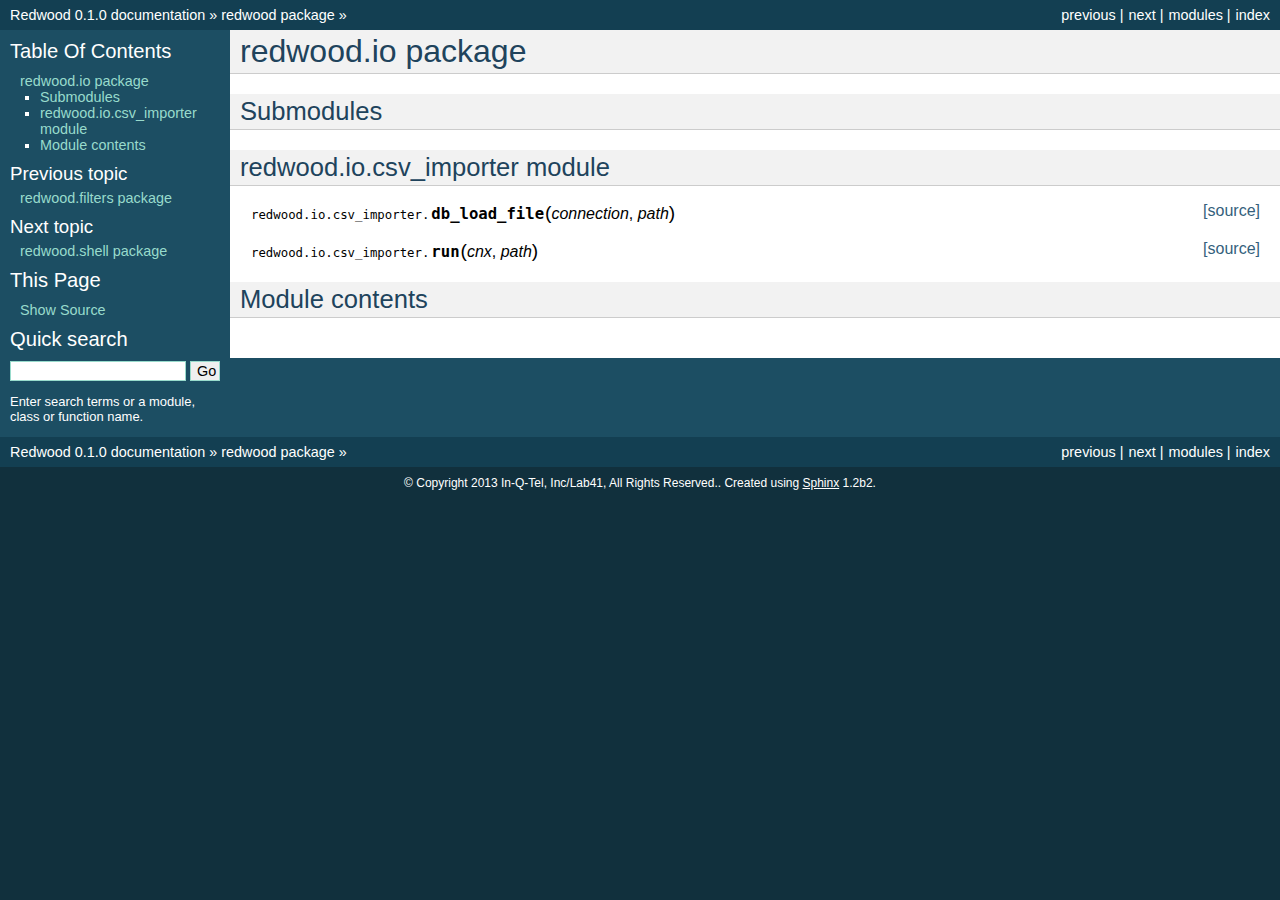
<file: docs/_build/html/redwood.io.html>
<!DOCTYPE html PUBLIC "-//W3C//DTD XHTML 1.0 Transitional//EN"
  "http://www.w3.org/TR/xhtml1/DTD/xhtml1-transitional.dtd">


<html xmlns="http://www.w3.org/1999/xhtml">
  <head>
    <meta http-equiv="Content-Type" content="text/html; charset=utf-8" />
    
    <title>redwood.io package &mdash; Redwood 0.1.0 documentation</title>
    
    <link rel="stylesheet" href="_static/default.css" type="text/css" />
    <link rel="stylesheet" href="_static/pygments.css" type="text/css" />
    
    <script type="text/javascript">
      var DOCUMENTATION_OPTIONS = {
        URL_ROOT:    './',
        VERSION:     '0.1.0',
        COLLAPSE_INDEX: false,
        FILE_SUFFIX: '.html',
        HAS_SOURCE:  true
      };
    </script>
    <script type="text/javascript" src="_static/jquery.js"></script>
    <script type="text/javascript" src="_static/underscore.js"></script>
    <script type="text/javascript" src="_static/doctools.js"></script>
    <link rel="top" title="Redwood 0.1.0 documentation" href="index.html" />
    <link rel="up" title="redwood package" href="redwood.html" />
    <link rel="next" title="redwood.shell package" href="redwood.shell.html" />
    <link rel="prev" title="redwood.filters package" href="redwood.filters.html" /> 
  </head>
  <body>
    <div class="related">
      <h3>Navigation</h3>
      <ul>
        <li class="right" style="margin-right: 10px">
          <a href="genindex.html" title="General Index"
             accesskey="I">index</a></li>
        <li class="right" >
          <a href="py-modindex.html" title="Python Module Index"
             >modules</a> |</li>
        <li class="right" >
          <a href="redwood.shell.html" title="redwood.shell package"
             accesskey="N">next</a> |</li>
        <li class="right" >
          <a href="redwood.filters.html" title="redwood.filters package"
             accesskey="P">previous</a> |</li>
        <li><a href="index.html">Redwood 0.1.0 documentation</a> &raquo;</li>
          <li><a href="redwood.html" accesskey="U">redwood package</a> &raquo;</li> 
      </ul>
    </div>  

    <div class="document">
      <div class="documentwrapper">
        <div class="bodywrapper">
          <div class="body">
            
  <div class="section" id="redwood-io-package">
<h1>redwood.io package<a class="headerlink" href="#redwood-io-package" title="Permalink to this headline">¶</a></h1>
<div class="section" id="submodules">
<h2>Submodules<a class="headerlink" href="#submodules" title="Permalink to this headline">¶</a></h2>
</div>
<div class="section" id="module-redwood.io.csv_importer">
<span id="redwood-io-csv-importer-module"></span><h2>redwood.io.csv_importer module<a class="headerlink" href="#module-redwood.io.csv_importer" title="Permalink to this headline">¶</a></h2>
<dl class="function">
<dt id="redwood.io.csv_importer.db_load_file">
<tt class="descclassname">redwood.io.csv_importer.</tt><tt class="descname">db_load_file</tt><big>(</big><em>connection</em>, <em>path</em><big>)</big><a class="reference internal" href="_modules/redwood/io/csv_importer.html#db_load_file"><span class="viewcode-link">[source]</span></a><a class="headerlink" href="#redwood.io.csv_importer.db_load_file" title="Permalink to this definition">¶</a></dt>
<dd></dd></dl>

<dl class="function">
<dt id="redwood.io.csv_importer.run">
<tt class="descclassname">redwood.io.csv_importer.</tt><tt class="descname">run</tt><big>(</big><em>cnx</em>, <em>path</em><big>)</big><a class="reference internal" href="_modules/redwood/io/csv_importer.html#run"><span class="viewcode-link">[source]</span></a><a class="headerlink" href="#redwood.io.csv_importer.run" title="Permalink to this definition">¶</a></dt>
<dd></dd></dl>

</div>
<div class="section" id="module-redwood.io">
<span id="module-contents"></span><h2>Module contents<a class="headerlink" href="#module-redwood.io" title="Permalink to this headline">¶</a></h2>
</div>
</div>


          </div>
        </div>
      </div>
      <div class="sphinxsidebar">
        <div class="sphinxsidebarwrapper">
  <h3><a href="index.html">Table Of Contents</a></h3>
  <ul>
<li><a class="reference internal" href="#">redwood.io package</a><ul>
<li><a class="reference internal" href="#submodules">Submodules</a></li>
<li><a class="reference internal" href="#module-redwood.io.csv_importer">redwood.io.csv_importer module</a></li>
<li><a class="reference internal" href="#module-redwood.io">Module contents</a></li>
</ul>
</li>
</ul>

  <h4>Previous topic</h4>
  <p class="topless"><a href="redwood.filters.html"
                        title="previous chapter">redwood.filters package</a></p>
  <h4>Next topic</h4>
  <p class="topless"><a href="redwood.shell.html"
                        title="next chapter">redwood.shell package</a></p>
  <h3>This Page</h3>
  <ul class="this-page-menu">
    <li><a href="_sources/redwood.io.txt"
           rel="nofollow">Show Source</a></li>
  </ul>
<div id="searchbox" style="display: none">
  <h3>Quick search</h3>
    <form class="search" action="search.html" method="get">
      <input type="text" name="q" />
      <input type="submit" value="Go" />
      <input type="hidden" name="check_keywords" value="yes" />
      <input type="hidden" name="area" value="default" />
    </form>
    <p class="searchtip" style="font-size: 90%">
    Enter search terms or a module, class or function name.
    </p>
</div>
<script type="text/javascript">$('#searchbox').show(0);</script>
        </div>
      </div>
      <div class="clearer"></div>
    </div>
    <div class="related">
      <h3>Navigation</h3>
      <ul>
        <li class="right" style="margin-right: 10px">
          <a href="genindex.html" title="General Index"
             >index</a></li>
        <li class="right" >
          <a href="py-modindex.html" title="Python Module Index"
             >modules</a> |</li>
        <li class="right" >
          <a href="redwood.shell.html" title="redwood.shell package"
             >next</a> |</li>
        <li class="right" >
          <a href="redwood.filters.html" title="redwood.filters package"
             >previous</a> |</li>
        <li><a href="index.html">Redwood 0.1.0 documentation</a> &raquo;</li>
          <li><a href="redwood.html" >redwood package</a> &raquo;</li> 
      </ul>
    </div>
    <div class="footer">
        &copy; Copyright 2013 In-Q-Tel, Inc/Lab41, All Rights Reserved..
      Created using <a href="http://sphinx-doc.org/">Sphinx</a> 1.2b2.
    </div>
  </body>
</html>
</file>
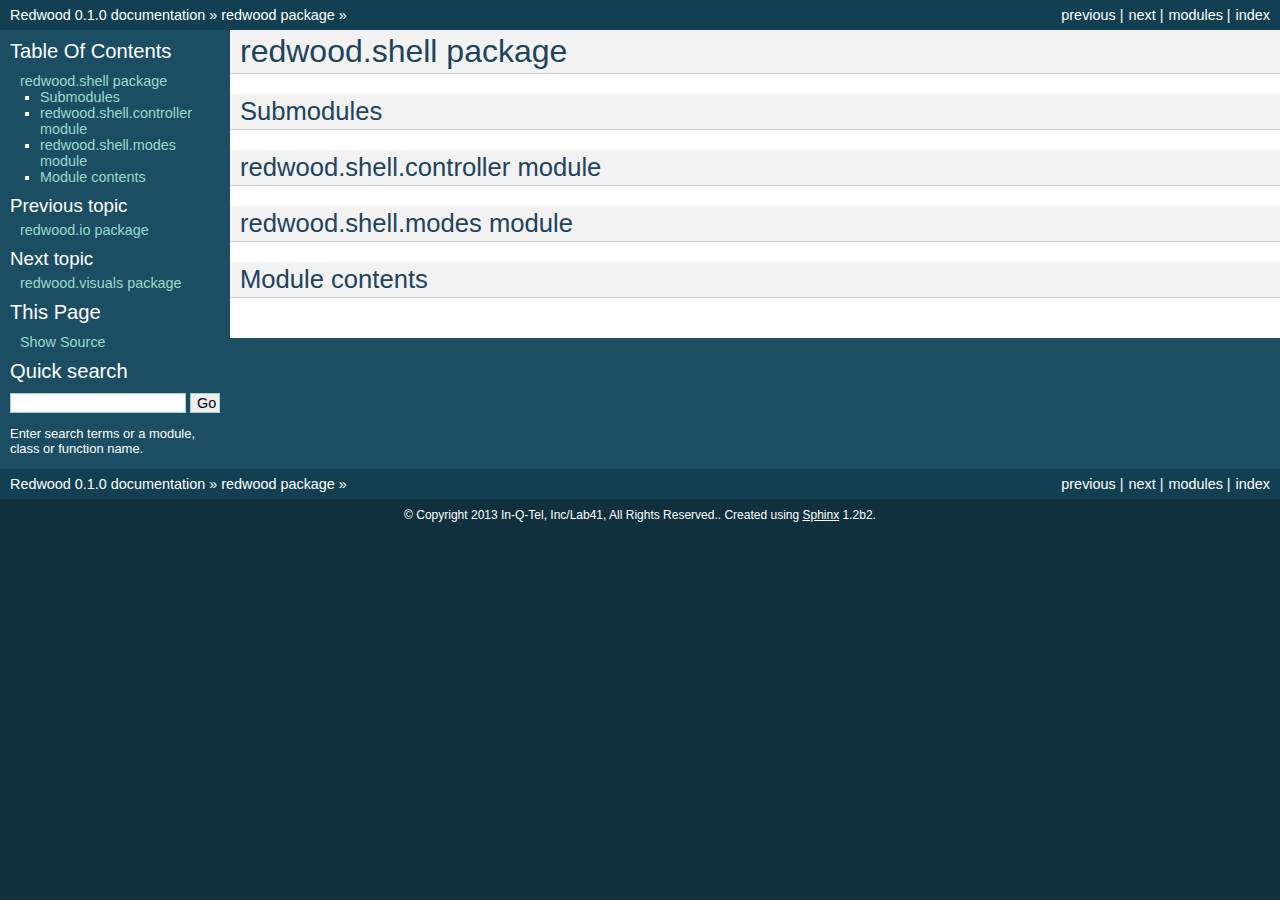
<file: docs/_build/html/redwood.shell.html>
<!DOCTYPE html PUBLIC "-//W3C//DTD XHTML 1.0 Transitional//EN"
  "http://www.w3.org/TR/xhtml1/DTD/xhtml1-transitional.dtd">


<html xmlns="http://www.w3.org/1999/xhtml">
  <head>
    <meta http-equiv="Content-Type" content="text/html; charset=utf-8" />
    
    <title>redwood.shell package &mdash; Redwood 0.1.0 documentation</title>
    
    <link rel="stylesheet" href="_static/default.css" type="text/css" />
    <link rel="stylesheet" href="_static/pygments.css" type="text/css" />
    
    <script type="text/javascript">
      var DOCUMENTATION_OPTIONS = {
        URL_ROOT:    './',
        VERSION:     '0.1.0',
        COLLAPSE_INDEX: false,
        FILE_SUFFIX: '.html',
        HAS_SOURCE:  true
      };
    </script>
    <script type="text/javascript" src="_static/jquery.js"></script>
    <script type="text/javascript" src="_static/underscore.js"></script>
    <script type="text/javascript" src="_static/doctools.js"></script>
    <link rel="top" title="Redwood 0.1.0 documentation" href="index.html" />
    <link rel="up" title="redwood package" href="redwood.html" />
    <link rel="next" title="redwood.visuals package" href="redwood.visuals.html" />
    <link rel="prev" title="redwood.io package" href="redwood.io.html" /> 
  </head>
  <body>
    <div class="related">
      <h3>Navigation</h3>
      <ul>
        <li class="right" style="margin-right: 10px">
          <a href="genindex.html" title="General Index"
             accesskey="I">index</a></li>
        <li class="right" >
          <a href="py-modindex.html" title="Python Module Index"
             >modules</a> |</li>
        <li class="right" >
          <a href="redwood.visuals.html" title="redwood.visuals package"
             accesskey="N">next</a> |</li>
        <li class="right" >
          <a href="redwood.io.html" title="redwood.io package"
             accesskey="P">previous</a> |</li>
        <li><a href="index.html">Redwood 0.1.0 documentation</a> &raquo;</li>
          <li><a href="redwood.html" accesskey="U">redwood package</a> &raquo;</li> 
      </ul>
    </div>  

    <div class="document">
      <div class="documentwrapper">
        <div class="bodywrapper">
          <div class="body">
            
  <div class="section" id="redwood-shell-package">
<h1>redwood.shell package<a class="headerlink" href="#redwood-shell-package" title="Permalink to this headline">¶</a></h1>
<div class="section" id="submodules">
<h2>Submodules<a class="headerlink" href="#submodules" title="Permalink to this headline">¶</a></h2>
</div>
<div class="section" id="redwood-shell-controller-module">
<h2>redwood.shell.controller module<a class="headerlink" href="#redwood-shell-controller-module" title="Permalink to this headline">¶</a></h2>
</div>
<div class="section" id="redwood-shell-modes-module">
<h2>redwood.shell.modes module<a class="headerlink" href="#redwood-shell-modes-module" title="Permalink to this headline">¶</a></h2>
</div>
<div class="section" id="module-redwood.shell">
<span id="module-contents"></span><h2>Module contents<a class="headerlink" href="#module-redwood.shell" title="Permalink to this headline">¶</a></h2>
</div>
</div>


          </div>
        </div>
      </div>
      <div class="sphinxsidebar">
        <div class="sphinxsidebarwrapper">
  <h3><a href="index.html">Table Of Contents</a></h3>
  <ul>
<li><a class="reference internal" href="#">redwood.shell package</a><ul>
<li><a class="reference internal" href="#submodules">Submodules</a></li>
<li><a class="reference internal" href="#redwood-shell-controller-module">redwood.shell.controller module</a></li>
<li><a class="reference internal" href="#redwood-shell-modes-module">redwood.shell.modes module</a></li>
<li><a class="reference internal" href="#module-redwood.shell">Module contents</a></li>
</ul>
</li>
</ul>

  <h4>Previous topic</h4>
  <p class="topless"><a href="redwood.io.html"
                        title="previous chapter">redwood.io package</a></p>
  <h4>Next topic</h4>
  <p class="topless"><a href="redwood.visuals.html"
                        title="next chapter">redwood.visuals package</a></p>
  <h3>This Page</h3>
  <ul class="this-page-menu">
    <li><a href="_sources/redwood.shell.txt"
           rel="nofollow">Show Source</a></li>
  </ul>
<div id="searchbox" style="display: none">
  <h3>Quick search</h3>
    <form class="search" action="search.html" method="get">
      <input type="text" name="q" />
      <input type="submit" value="Go" />
      <input type="hidden" name="check_keywords" value="yes" />
      <input type="hidden" name="area" value="default" />
    </form>
    <p class="searchtip" style="font-size: 90%">
    Enter search terms or a module, class or function name.
    </p>
</div>
<script type="text/javascript">$('#searchbox').show(0);</script>
        </div>
      </div>
      <div class="clearer"></div>
    </div>
    <div class="related">
      <h3>Navigation</h3>
      <ul>
        <li class="right" style="margin-right: 10px">
          <a href="genindex.html" title="General Index"
             >index</a></li>
        <li class="right" >
          <a href="py-modindex.html" title="Python Module Index"
             >modules</a> |</li>
        <li class="right" >
          <a href="redwood.visuals.html" title="redwood.visuals package"
             >next</a> |</li>
        <li class="right" >
          <a href="redwood.io.html" title="redwood.io package"
             >previous</a> |</li>
        <li><a href="index.html">Redwood 0.1.0 documentation</a> &raquo;</li>
          <li><a href="redwood.html" >redwood package</a> &raquo;</li> 
      </ul>
    </div>
    <div class="footer">
        &copy; Copyright 2013 In-Q-Tel, Inc/Lab41, All Rights Reserved..
      Created using <a href="http://sphinx-doc.org/">Sphinx</a> 1.2b2.
    </div>
  </body>
</html>
</file>
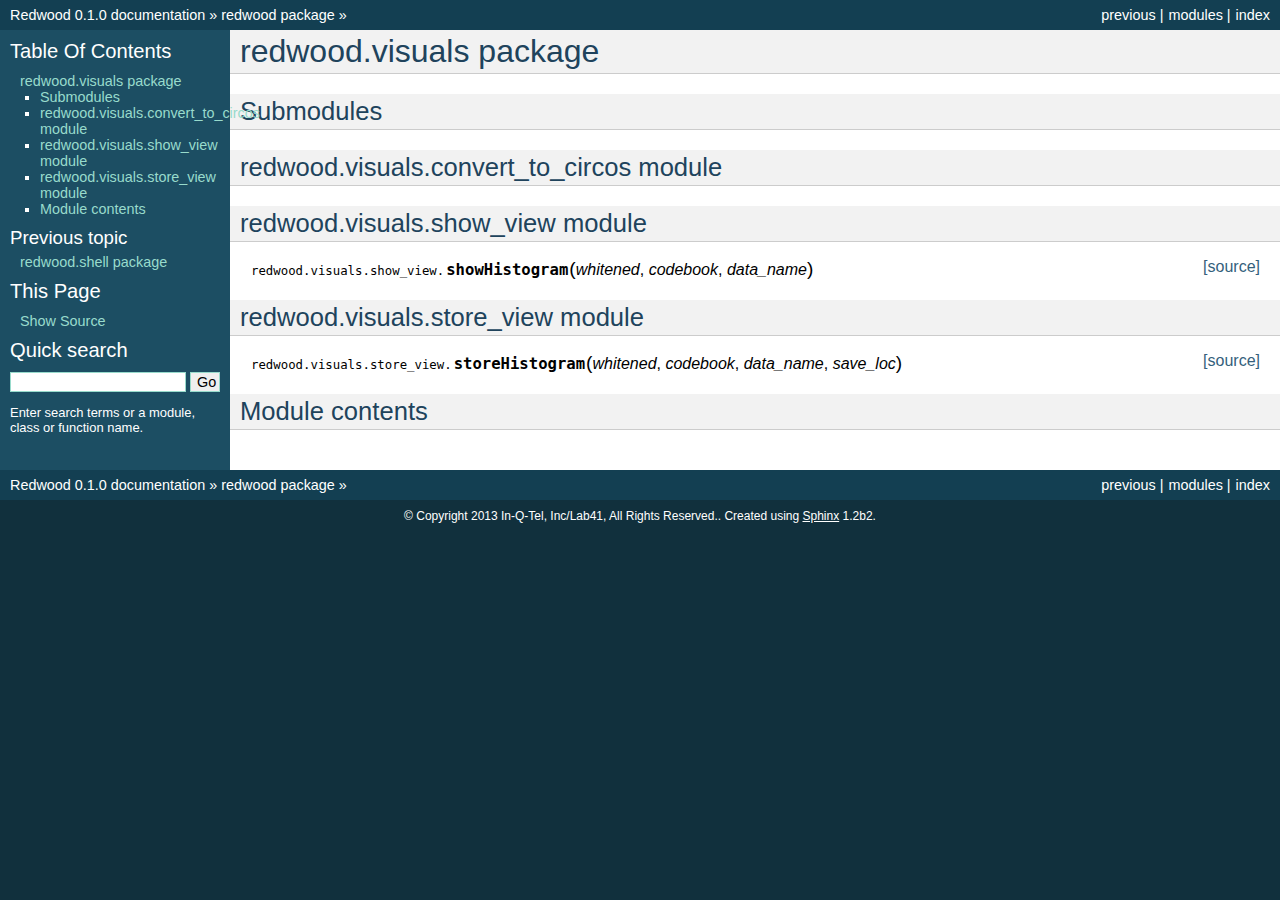
<file: docs/_build/html/redwood.visuals.html>
<!DOCTYPE html PUBLIC "-//W3C//DTD XHTML 1.0 Transitional//EN"
  "http://www.w3.org/TR/xhtml1/DTD/xhtml1-transitional.dtd">


<html xmlns="http://www.w3.org/1999/xhtml">
  <head>
    <meta http-equiv="Content-Type" content="text/html; charset=utf-8" />
    
    <title>redwood.visuals package &mdash; Redwood 0.1.0 documentation</title>
    
    <link rel="stylesheet" href="_static/default.css" type="text/css" />
    <link rel="stylesheet" href="_static/pygments.css" type="text/css" />
    
    <script type="text/javascript">
      var DOCUMENTATION_OPTIONS = {
        URL_ROOT:    './',
        VERSION:     '0.1.0',
        COLLAPSE_INDEX: false,
        FILE_SUFFIX: '.html',
        HAS_SOURCE:  true
      };
    </script>
    <script type="text/javascript" src="_static/jquery.js"></script>
    <script type="text/javascript" src="_static/underscore.js"></script>
    <script type="text/javascript" src="_static/doctools.js"></script>
    <link rel="top" title="Redwood 0.1.0 documentation" href="index.html" />
    <link rel="up" title="redwood package" href="redwood.html" />
    <link rel="prev" title="redwood.shell package" href="redwood.shell.html" /> 
  </head>
  <body>
    <div class="related">
      <h3>Navigation</h3>
      <ul>
        <li class="right" style="margin-right: 10px">
          <a href="genindex.html" title="General Index"
             accesskey="I">index</a></li>
        <li class="right" >
          <a href="py-modindex.html" title="Python Module Index"
             >modules</a> |</li>
        <li class="right" >
          <a href="redwood.shell.html" title="redwood.shell package"
             accesskey="P">previous</a> |</li>
        <li><a href="index.html">Redwood 0.1.0 documentation</a> &raquo;</li>
          <li><a href="redwood.html" accesskey="U">redwood package</a> &raquo;</li> 
      </ul>
    </div>  

    <div class="document">
      <div class="documentwrapper">
        <div class="bodywrapper">
          <div class="body">
            
  <div class="section" id="redwood-visuals-package">
<h1>redwood.visuals package<a class="headerlink" href="#redwood-visuals-package" title="Permalink to this headline">¶</a></h1>
<div class="section" id="submodules">
<h2>Submodules<a class="headerlink" href="#submodules" title="Permalink to this headline">¶</a></h2>
</div>
<div class="section" id="redwood-visuals-convert-to-circos-module">
<h2>redwood.visuals.convert_to_circos module<a class="headerlink" href="#redwood-visuals-convert-to-circos-module" title="Permalink to this headline">¶</a></h2>
</div>
<div class="section" id="module-redwood.visuals.show_view">
<span id="redwood-visuals-show-view-module"></span><h2>redwood.visuals.show_view module<a class="headerlink" href="#module-redwood.visuals.show_view" title="Permalink to this headline">¶</a></h2>
<dl class="function">
<dt id="redwood.visuals.show_view.showHistogram">
<tt class="descclassname">redwood.visuals.show_view.</tt><tt class="descname">showHistogram</tt><big>(</big><em>whitened</em>, <em>codebook</em>, <em>data_name</em><big>)</big><a class="reference internal" href="_modules/redwood/visuals/show_view.html#showHistogram"><span class="viewcode-link">[source]</span></a><a class="headerlink" href="#redwood.visuals.show_view.showHistogram" title="Permalink to this definition">¶</a></dt>
<dd></dd></dl>

</div>
<div class="section" id="module-redwood.visuals.store_view">
<span id="redwood-visuals-store-view-module"></span><h2>redwood.visuals.store_view module<a class="headerlink" href="#module-redwood.visuals.store_view" title="Permalink to this headline">¶</a></h2>
<dl class="function">
<dt id="redwood.visuals.store_view.storeHistogram">
<tt class="descclassname">redwood.visuals.store_view.</tt><tt class="descname">storeHistogram</tt><big>(</big><em>whitened</em>, <em>codebook</em>, <em>data_name</em>, <em>save_loc</em><big>)</big><a class="reference internal" href="_modules/redwood/visuals/store_view.html#storeHistogram"><span class="viewcode-link">[source]</span></a><a class="headerlink" href="#redwood.visuals.store_view.storeHistogram" title="Permalink to this definition">¶</a></dt>
<dd></dd></dl>

</div>
<div class="section" id="module-redwood.visuals">
<span id="module-contents"></span><h2>Module contents<a class="headerlink" href="#module-redwood.visuals" title="Permalink to this headline">¶</a></h2>
</div>
</div>


          </div>
        </div>
      </div>
      <div class="sphinxsidebar">
        <div class="sphinxsidebarwrapper">
  <h3><a href="index.html">Table Of Contents</a></h3>
  <ul>
<li><a class="reference internal" href="#">redwood.visuals package</a><ul>
<li><a class="reference internal" href="#submodules">Submodules</a></li>
<li><a class="reference internal" href="#redwood-visuals-convert-to-circos-module">redwood.visuals.convert_to_circos module</a></li>
<li><a class="reference internal" href="#module-redwood.visuals.show_view">redwood.visuals.show_view module</a></li>
<li><a class="reference internal" href="#module-redwood.visuals.store_view">redwood.visuals.store_view module</a></li>
<li><a class="reference internal" href="#module-redwood.visuals">Module contents</a></li>
</ul>
</li>
</ul>

  <h4>Previous topic</h4>
  <p class="topless"><a href="redwood.shell.html"
                        title="previous chapter">redwood.shell package</a></p>
  <h3>This Page</h3>
  <ul class="this-page-menu">
    <li><a href="_sources/redwood.visuals.txt"
           rel="nofollow">Show Source</a></li>
  </ul>
<div id="searchbox" style="display: none">
  <h3>Quick search</h3>
    <form class="search" action="search.html" method="get">
      <input type="text" name="q" />
      <input type="submit" value="Go" />
      <input type="hidden" name="check_keywords" value="yes" />
      <input type="hidden" name="area" value="default" />
    </form>
    <p class="searchtip" style="font-size: 90%">
    Enter search terms or a module, class or function name.
    </p>
</div>
<script type="text/javascript">$('#searchbox').show(0);</script>
        </div>
      </div>
      <div class="clearer"></div>
    </div>
    <div class="related">
      <h3>Navigation</h3>
      <ul>
        <li class="right" style="margin-right: 10px">
          <a href="genindex.html" title="General Index"
             >index</a></li>
        <li class="right" >
          <a href="py-modindex.html" title="Python Module Index"
             >modules</a> |</li>
        <li class="right" >
          <a href="redwood.shell.html" title="redwood.shell package"
             >previous</a> |</li>
        <li><a href="index.html">Redwood 0.1.0 documentation</a> &raquo;</li>
          <li><a href="redwood.html" >redwood package</a> &raquo;</li> 
      </ul>
    </div>
    <div class="footer">
        &copy; Copyright 2013 In-Q-Tel, Inc/Lab41, All Rights Reserved..
      Created using <a href="http://sphinx-doc.org/">Sphinx</a> 1.2b2.
    </div>
  </body>
</html>
</file>
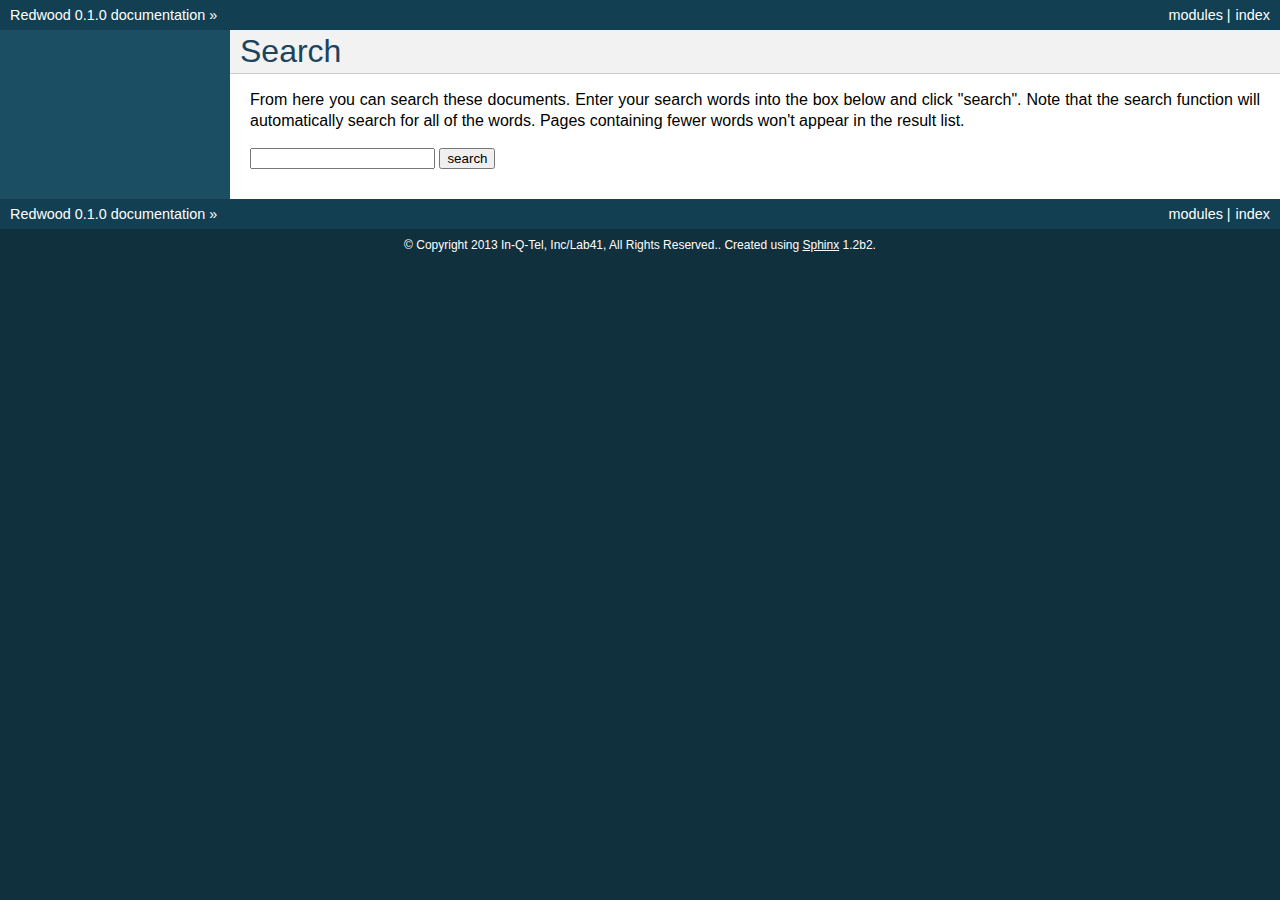
<file: docs/_build/html/search.html>
<!DOCTYPE html PUBLIC "-//W3C//DTD XHTML 1.0 Transitional//EN"
  "http://www.w3.org/TR/xhtml1/DTD/xhtml1-transitional.dtd">


<html xmlns="http://www.w3.org/1999/xhtml">
  <head>
    <meta http-equiv="Content-Type" content="text/html; charset=utf-8" />
    
    <title>Search &mdash; Redwood 0.1.0 documentation</title>
    
    <link rel="stylesheet" href="_static/default.css" type="text/css" />
    <link rel="stylesheet" href="_static/pygments.css" type="text/css" />
    
    <script type="text/javascript">
      var DOCUMENTATION_OPTIONS = {
        URL_ROOT:    './',
        VERSION:     '0.1.0',
        COLLAPSE_INDEX: false,
        FILE_SUFFIX: '.html',
        HAS_SOURCE:  true
      };
    </script>
    <script type="text/javascript" src="_static/jquery.js"></script>
    <script type="text/javascript" src="_static/underscore.js"></script>
    <script type="text/javascript" src="_static/doctools.js"></script>
    <script type="text/javascript" src="_static/searchtools.js"></script>
    <link rel="top" title="Redwood 0.1.0 documentation" href="index.html" />
  <script type="text/javascript">
    jQuery(function() { Search.loadIndex("searchindex.js"); });
  </script>
  
  <script type="text/javascript" id="searchindexloader"></script>
   

  </head>
  <body>
    <div class="related">
      <h3>Navigation</h3>
      <ul>
        <li class="right" style="margin-right: 10px">
          <a href="genindex.html" title="General Index"
             accesskey="I">index</a></li>
        <li class="right" >
          <a href="py-modindex.html" title="Python Module Index"
             >modules</a> |</li>
        <li><a href="index.html">Redwood 0.1.0 documentation</a> &raquo;</li> 
      </ul>
    </div>  

    <div class="document">
      <div class="documentwrapper">
        <div class="bodywrapper">
          <div class="body">
            
  <h1 id="search-documentation">Search</h1>
  <div id="fallback" class="admonition warning">
  <script type="text/javascript">$('#fallback').hide();</script>
  <p>
    Please activate JavaScript to enable the search
    functionality.
  </p>
  </div>
  <p>
    From here you can search these documents. Enter your search
    words into the box below and click "search". Note that the search
    function will automatically search for all of the words. Pages
    containing fewer words won't appear in the result list.
  </p>
  <form action="" method="get">
    <input type="text" name="q" value="" />
    <input type="submit" value="search" />
    <span id="search-progress" style="padding-left: 10px"></span>
  </form>
  
  <div id="search-results">
  
  </div>

          </div>
        </div>
      </div>
      <div class="sphinxsidebar">
        <div class="sphinxsidebarwrapper">
        </div>
      </div>
      <div class="clearer"></div>
    </div>
    <div class="related">
      <h3>Navigation</h3>
      <ul>
        <li class="right" style="margin-right: 10px">
          <a href="genindex.html" title="General Index"
             >index</a></li>
        <li class="right" >
          <a href="py-modindex.html" title="Python Module Index"
             >modules</a> |</li>
        <li><a href="index.html">Redwood 0.1.0 documentation</a> &raquo;</li> 
      </ul>
    </div>
    <div class="footer">
        &copy; Copyright 2013 In-Q-Tel, Inc/Lab41, All Rights Reserved..
      Created using <a href="http://sphinx-doc.org/">Sphinx</a> 1.2b2.
    </div>
  </body>
</html>
</file>
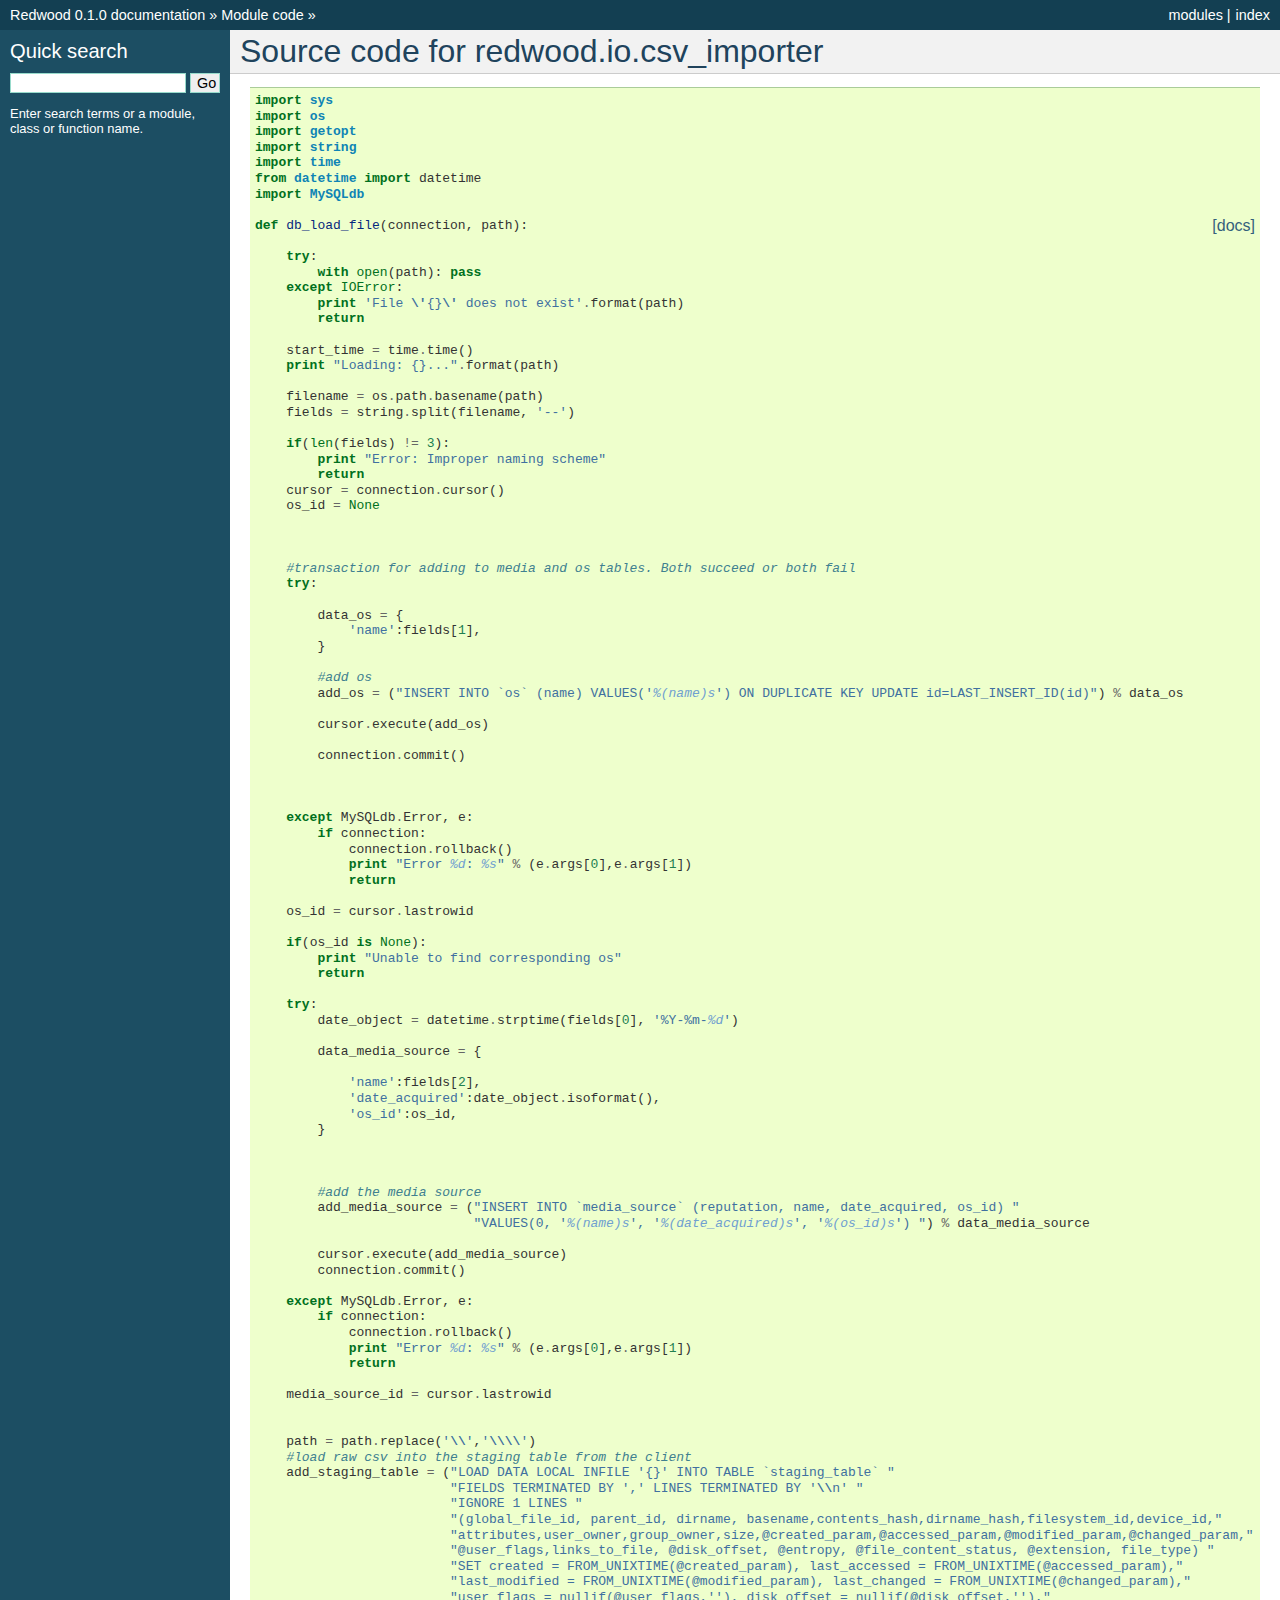
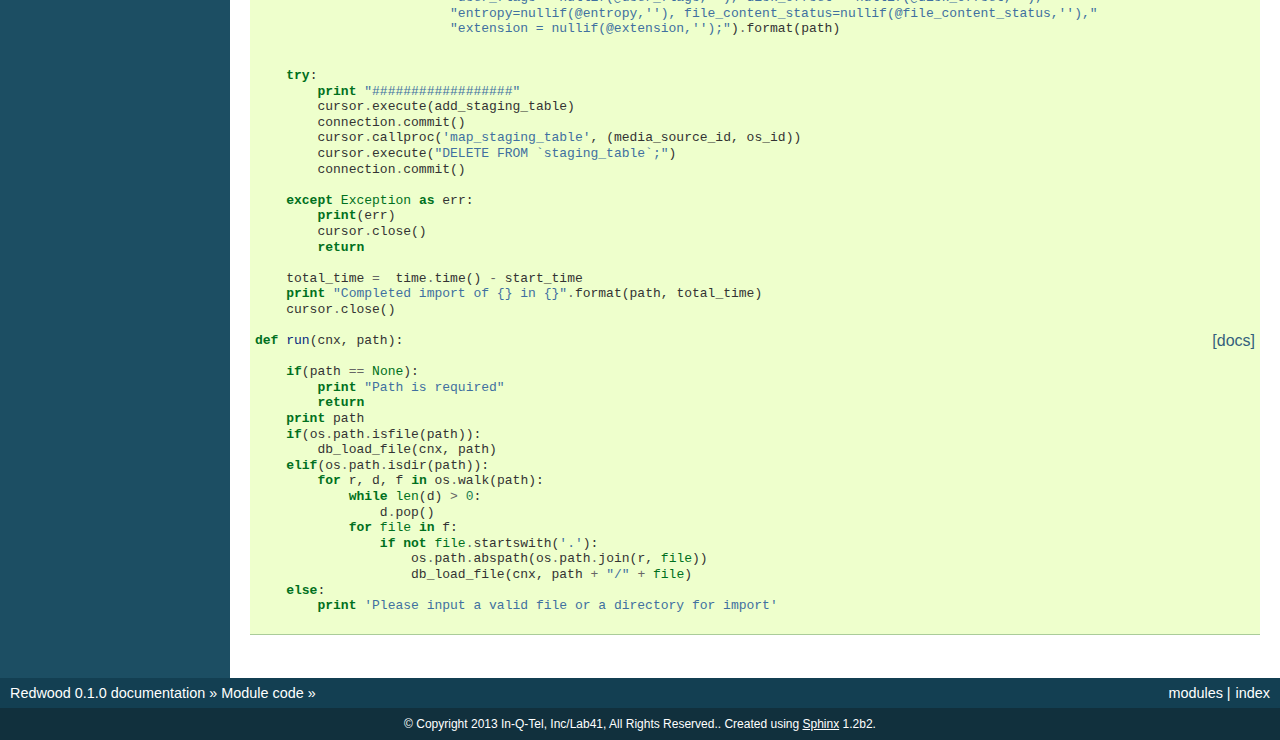
<file: docs/_build/html/_modules/redwood/io/csv_importer.html>
<!DOCTYPE html PUBLIC "-//W3C//DTD XHTML 1.0 Transitional//EN"
  "http://www.w3.org/TR/xhtml1/DTD/xhtml1-transitional.dtd">


<html xmlns="http://www.w3.org/1999/xhtml">
  <head>
    <meta http-equiv="Content-Type" content="text/html; charset=utf-8" />
    
    <title>redwood.io.csv_importer &mdash; Redwood 0.1.0 documentation</title>
    
    <link rel="stylesheet" href="../../../_static/default.css" type="text/css" />
    <link rel="stylesheet" href="../../../_static/pygments.css" type="text/css" />
    
    <script type="text/javascript">
      var DOCUMENTATION_OPTIONS = {
        URL_ROOT:    '../../../',
        VERSION:     '0.1.0',
        COLLAPSE_INDEX: false,
        FILE_SUFFIX: '.html',
        HAS_SOURCE:  true
      };
    </script>
    <script type="text/javascript" src="../../../_static/jquery.js"></script>
    <script type="text/javascript" src="../../../_static/underscore.js"></script>
    <script type="text/javascript" src="../../../_static/doctools.js"></script>
    <link rel="top" title="Redwood 0.1.0 documentation" href="../../../index.html" />
    <link rel="up" title="Module code" href="../../index.html" /> 
  </head>
  <body>
    <div class="related">
      <h3>Navigation</h3>
      <ul>
        <li class="right" style="margin-right: 10px">
          <a href="../../../genindex.html" title="General Index"
             accesskey="I">index</a></li>
        <li class="right" >
          <a href="../../../py-modindex.html" title="Python Module Index"
             >modules</a> |</li>
        <li><a href="../../../index.html">Redwood 0.1.0 documentation</a> &raquo;</li>
          <li><a href="../../index.html" accesskey="U">Module code</a> &raquo;</li> 
      </ul>
    </div>  

    <div class="document">
      <div class="documentwrapper">
        <div class="bodywrapper">
          <div class="body">
            
  <h1>Source code for redwood.io.csv_importer</h1><div class="highlight"><pre>
<span class="kn">import</span> <span class="nn">sys</span>
<span class="kn">import</span> <span class="nn">os</span>
<span class="kn">import</span> <span class="nn">getopt</span>
<span class="kn">import</span> <span class="nn">string</span>
<span class="kn">import</span> <span class="nn">time</span>
<span class="kn">from</span> <span class="nn">datetime</span> <span class="kn">import</span> <span class="n">datetime</span>
<span class="kn">import</span> <span class="nn">MySQLdb</span>

<div class="viewcode-block" id="db_load_file"><a class="viewcode-back" href="../../../redwood.io.html#redwood.io.csv_importer.db_load_file">[docs]</a><span class="k">def</span> <span class="nf">db_load_file</span><span class="p">(</span><span class="n">connection</span><span class="p">,</span> <span class="n">path</span><span class="p">):</span>

    <span class="k">try</span><span class="p">:</span>
        <span class="k">with</span> <span class="nb">open</span><span class="p">(</span><span class="n">path</span><span class="p">):</span> <span class="k">pass</span>
    <span class="k">except</span> <span class="ne">IOError</span><span class="p">:</span>
        <span class="k">print</span> <span class="s">&#39;File </span><span class="se">\&#39;</span><span class="s">{}</span><span class="se">\&#39;</span><span class="s"> does not exist&#39;</span><span class="o">.</span><span class="n">format</span><span class="p">(</span><span class="n">path</span><span class="p">)</span>
        <span class="k">return</span>
    
    <span class="n">start_time</span> <span class="o">=</span> <span class="n">time</span><span class="o">.</span><span class="n">time</span><span class="p">()</span>
    <span class="k">print</span> <span class="s">&quot;Loading: {}...&quot;</span><span class="o">.</span><span class="n">format</span><span class="p">(</span><span class="n">path</span><span class="p">)</span>

    <span class="n">filename</span> <span class="o">=</span> <span class="n">os</span><span class="o">.</span><span class="n">path</span><span class="o">.</span><span class="n">basename</span><span class="p">(</span><span class="n">path</span><span class="p">)</span>
    <span class="n">fields</span> <span class="o">=</span> <span class="n">string</span><span class="o">.</span><span class="n">split</span><span class="p">(</span><span class="n">filename</span><span class="p">,</span> <span class="s">&#39;--&#39;</span><span class="p">)</span>

    <span class="k">if</span><span class="p">(</span><span class="nb">len</span><span class="p">(</span><span class="n">fields</span><span class="p">)</span> <span class="o">!=</span> <span class="mi">3</span><span class="p">):</span>
        <span class="k">print</span> <span class="s">&quot;Error: Improper naming scheme&quot;</span>
        <span class="k">return</span>
    <span class="n">cursor</span> <span class="o">=</span> <span class="n">connection</span><span class="o">.</span><span class="n">cursor</span><span class="p">()</span>
    <span class="n">os_id</span> <span class="o">=</span> <span class="bp">None</span>



    <span class="c">#transaction for adding to media and os tables. Both succeed or both fail</span>
    <span class="k">try</span><span class="p">:</span>

        <span class="n">data_os</span> <span class="o">=</span> <span class="p">{</span>
            <span class="s">&#39;name&#39;</span><span class="p">:</span><span class="n">fields</span><span class="p">[</span><span class="mi">1</span><span class="p">],</span>
        <span class="p">}</span>

        <span class="c">#add os </span>
        <span class="n">add_os</span> <span class="o">=</span> <span class="p">(</span><span class="s">&quot;INSERT INTO `os` (name) VALUES(&#39;</span><span class="si">%(name)s</span><span class="s">&#39;) ON DUPLICATE KEY UPDATE id=LAST_INSERT_ID(id)&quot;</span><span class="p">)</span> <span class="o">%</span> <span class="n">data_os</span>

        <span class="n">cursor</span><span class="o">.</span><span class="n">execute</span><span class="p">(</span><span class="n">add_os</span><span class="p">)</span>
        
        <span class="n">connection</span><span class="o">.</span><span class="n">commit</span><span class="p">()</span>

    
        
    <span class="k">except</span> <span class="n">MySQLdb</span><span class="o">.</span><span class="n">Error</span><span class="p">,</span> <span class="n">e</span><span class="p">:</span>
        <span class="k">if</span> <span class="n">connection</span><span class="p">:</span>
            <span class="n">connection</span><span class="o">.</span><span class="n">rollback</span><span class="p">()</span>                       
            <span class="k">print</span> <span class="s">&quot;Error </span><span class="si">%d</span><span class="s">: </span><span class="si">%s</span><span class="s">&quot;</span> <span class="o">%</span> <span class="p">(</span><span class="n">e</span><span class="o">.</span><span class="n">args</span><span class="p">[</span><span class="mi">0</span><span class="p">],</span><span class="n">e</span><span class="o">.</span><span class="n">args</span><span class="p">[</span><span class="mi">1</span><span class="p">])</span>
            <span class="k">return</span>                                        

    <span class="n">os_id</span> <span class="o">=</span> <span class="n">cursor</span><span class="o">.</span><span class="n">lastrowid</span>
    
    <span class="k">if</span><span class="p">(</span><span class="n">os_id</span> <span class="ow">is</span> <span class="bp">None</span><span class="p">):</span>
        <span class="k">print</span> <span class="s">&quot;Unable to find corresponding os&quot;</span>
        <span class="k">return</span>

    <span class="k">try</span><span class="p">:</span>
        <span class="n">date_object</span> <span class="o">=</span> <span class="n">datetime</span><span class="o">.</span><span class="n">strptime</span><span class="p">(</span><span class="n">fields</span><span class="p">[</span><span class="mi">0</span><span class="p">],</span> <span class="s">&#39;%Y-%m-</span><span class="si">%d</span><span class="s">&#39;</span><span class="p">)</span>

        <span class="n">data_media_source</span> <span class="o">=</span> <span class="p">{</span>

            <span class="s">&#39;name&#39;</span><span class="p">:</span><span class="n">fields</span><span class="p">[</span><span class="mi">2</span><span class="p">],</span>
            <span class="s">&#39;date_acquired&#39;</span><span class="p">:</span><span class="n">date_object</span><span class="o">.</span><span class="n">isoformat</span><span class="p">(),</span>
            <span class="s">&#39;os_id&#39;</span><span class="p">:</span><span class="n">os_id</span><span class="p">,</span>
        <span class="p">}</span>



        <span class="c">#add the media source</span>
        <span class="n">add_media_source</span> <span class="o">=</span> <span class="p">(</span><span class="s">&quot;INSERT INTO `media_source` (reputation, name, date_acquired, os_id) &quot;</span>
                            <span class="s">&quot;VALUES(0, &#39;</span><span class="si">%(name)s</span><span class="s">&#39;, &#39;</span><span class="si">%(date_acquired)s</span><span class="s">&#39;, &#39;</span><span class="si">%(os_id)s</span><span class="s">&#39;) &quot;</span><span class="p">)</span> <span class="o">%</span> <span class="n">data_media_source</span>
        
        <span class="n">cursor</span><span class="o">.</span><span class="n">execute</span><span class="p">(</span><span class="n">add_media_source</span><span class="p">)</span>
        <span class="n">connection</span><span class="o">.</span><span class="n">commit</span><span class="p">()</span>

    <span class="k">except</span> <span class="n">MySQLdb</span><span class="o">.</span><span class="n">Error</span><span class="p">,</span> <span class="n">e</span><span class="p">:</span>
        <span class="k">if</span> <span class="n">connection</span><span class="p">:</span>
            <span class="n">connection</span><span class="o">.</span><span class="n">rollback</span><span class="p">()</span>                       
            <span class="k">print</span> <span class="s">&quot;Error </span><span class="si">%d</span><span class="s">: </span><span class="si">%s</span><span class="s">&quot;</span> <span class="o">%</span> <span class="p">(</span><span class="n">e</span><span class="o">.</span><span class="n">args</span><span class="p">[</span><span class="mi">0</span><span class="p">],</span><span class="n">e</span><span class="o">.</span><span class="n">args</span><span class="p">[</span><span class="mi">1</span><span class="p">])</span>
            <span class="k">return</span>                                        

    <span class="n">media_source_id</span> <span class="o">=</span> <span class="n">cursor</span><span class="o">.</span><span class="n">lastrowid</span>
    

    <span class="n">path</span> <span class="o">=</span> <span class="n">path</span><span class="o">.</span><span class="n">replace</span><span class="p">(</span><span class="s">&#39;</span><span class="se">\\</span><span class="s">&#39;</span><span class="p">,</span><span class="s">&#39;</span><span class="se">\\\\</span><span class="s">&#39;</span><span class="p">)</span>
    <span class="c">#load raw csv into the staging table from the client</span>
    <span class="n">add_staging_table</span> <span class="o">=</span> <span class="p">(</span><span class="s">&quot;LOAD DATA LOCAL INFILE &#39;{}&#39; INTO TABLE `staging_table` &quot;</span>
                         <span class="s">&quot;FIELDS TERMINATED BY &#39;,&#39; LINES TERMINATED BY &#39;</span><span class="se">\\</span><span class="s">n&#39; &quot;</span>
                         <span class="s">&quot;IGNORE 1 LINES &quot;</span>
                         <span class="s">&quot;(global_file_id, parent_id, dirname, basename,contents_hash,dirname_hash,filesystem_id,device_id,&quot;</span>
                         <span class="s">&quot;attributes,user_owner,group_owner,size,@created_param,@accessed_param,@modified_param,@changed_param,&quot;</span>
                         <span class="s">&quot;@user_flags,links_to_file, @disk_offset, @entropy, @file_content_status, @extension, file_type) &quot;</span>
                         <span class="s">&quot;SET created = FROM_UNIXTIME(@created_param), last_accessed = FROM_UNIXTIME(@accessed_param),&quot;</span>
                         <span class="s">&quot;last_modified = FROM_UNIXTIME(@modified_param), last_changed = FROM_UNIXTIME(@changed_param),&quot;</span>
                         <span class="s">&quot;user_flags = nullif(@user_flags,&#39;&#39;), disk_offset = nullif(@disk_offset,&#39;&#39;),&quot;</span>
                         <span class="s">&quot;entropy=nullif(@entropy,&#39;&#39;), file_content_status=nullif(@file_content_status,&#39;&#39;),&quot;</span>
                         <span class="s">&quot;extension = nullif(@extension,&#39;&#39;);&quot;</span><span class="p">)</span><span class="o">.</span><span class="n">format</span><span class="p">(</span><span class="n">path</span><span class="p">)</span> 


    <span class="k">try</span><span class="p">:</span>
        <span class="k">print</span> <span class="s">&quot;##################&quot;</span>
        <span class="n">cursor</span><span class="o">.</span><span class="n">execute</span><span class="p">(</span><span class="n">add_staging_table</span><span class="p">)</span>
        <span class="n">connection</span><span class="o">.</span><span class="n">commit</span><span class="p">()</span> 
        <span class="n">cursor</span><span class="o">.</span><span class="n">callproc</span><span class="p">(</span><span class="s">&#39;map_staging_table&#39;</span><span class="p">,</span> <span class="p">(</span><span class="n">media_source_id</span><span class="p">,</span> <span class="n">os_id</span><span class="p">))</span>
        <span class="n">cursor</span><span class="o">.</span><span class="n">execute</span><span class="p">(</span><span class="s">&quot;DELETE FROM `staging_table`;&quot;</span><span class="p">)</span>
        <span class="n">connection</span><span class="o">.</span><span class="n">commit</span><span class="p">()</span>
   
    <span class="k">except</span> <span class="ne">Exception</span> <span class="k">as</span> <span class="n">err</span><span class="p">:</span>
        <span class="k">print</span><span class="p">(</span><span class="n">err</span><span class="p">)</span>
        <span class="n">cursor</span><span class="o">.</span><span class="n">close</span><span class="p">()</span>
        <span class="k">return</span>
    
    <span class="n">total_time</span> <span class="o">=</span>  <span class="n">time</span><span class="o">.</span><span class="n">time</span><span class="p">()</span> <span class="o">-</span> <span class="n">start_time</span>
    <span class="k">print</span> <span class="s">&quot;Completed import of {} in {}&quot;</span><span class="o">.</span><span class="n">format</span><span class="p">(</span><span class="n">path</span><span class="p">,</span> <span class="n">total_time</span><span class="p">)</span>
    <span class="n">cursor</span><span class="o">.</span><span class="n">close</span><span class="p">()</span>
</div>
<div class="viewcode-block" id="run"><a class="viewcode-back" href="../../../redwood.io.html#redwood.io.csv_importer.run">[docs]</a><span class="k">def</span> <span class="nf">run</span><span class="p">(</span><span class="n">cnx</span><span class="p">,</span> <span class="n">path</span><span class="p">):</span>

    <span class="k">if</span><span class="p">(</span><span class="n">path</span> <span class="o">==</span> <span class="bp">None</span><span class="p">):</span>
        <span class="k">print</span> <span class="s">&quot;Path is required&quot;</span>
        <span class="k">return</span>
    <span class="k">print</span> <span class="n">path</span>
    <span class="k">if</span><span class="p">(</span><span class="n">os</span><span class="o">.</span><span class="n">path</span><span class="o">.</span><span class="n">isfile</span><span class="p">(</span><span class="n">path</span><span class="p">)):</span>
        <span class="n">db_load_file</span><span class="p">(</span><span class="n">cnx</span><span class="p">,</span> <span class="n">path</span><span class="p">)</span>
    <span class="k">elif</span><span class="p">(</span><span class="n">os</span><span class="o">.</span><span class="n">path</span><span class="o">.</span><span class="n">isdir</span><span class="p">(</span><span class="n">path</span><span class="p">)):</span>
        <span class="k">for</span> <span class="n">r</span><span class="p">,</span> <span class="n">d</span><span class="p">,</span> <span class="n">f</span> <span class="ow">in</span> <span class="n">os</span><span class="o">.</span><span class="n">walk</span><span class="p">(</span><span class="n">path</span><span class="p">):</span>
            <span class="k">while</span> <span class="nb">len</span><span class="p">(</span><span class="n">d</span><span class="p">)</span> <span class="o">&gt;</span> <span class="mi">0</span><span class="p">:</span>
                <span class="n">d</span><span class="o">.</span><span class="n">pop</span><span class="p">()</span>
            <span class="k">for</span> <span class="nb">file</span> <span class="ow">in</span> <span class="n">f</span><span class="p">:</span>
                <span class="k">if</span> <span class="ow">not</span> <span class="nb">file</span><span class="o">.</span><span class="n">startswith</span><span class="p">(</span><span class="s">&#39;.&#39;</span><span class="p">):</span>
                    <span class="n">os</span><span class="o">.</span><span class="n">path</span><span class="o">.</span><span class="n">abspath</span><span class="p">(</span><span class="n">os</span><span class="o">.</span><span class="n">path</span><span class="o">.</span><span class="n">join</span><span class="p">(</span><span class="n">r</span><span class="p">,</span> <span class="nb">file</span><span class="p">))</span>
                    <span class="n">db_load_file</span><span class="p">(</span><span class="n">cnx</span><span class="p">,</span> <span class="n">path</span> <span class="o">+</span> <span class="s">&quot;/&quot;</span> <span class="o">+</span> <span class="nb">file</span><span class="p">)</span>
    <span class="k">else</span><span class="p">:</span>
        <span class="k">print</span> <span class="s">&#39;Please input a valid file or a directory for import&#39;</span></div>
</pre></div>

          </div>
        </div>
      </div>
      <div class="sphinxsidebar">
        <div class="sphinxsidebarwrapper">
<div id="searchbox" style="display: none">
  <h3>Quick search</h3>
    <form class="search" action="../../../search.html" method="get">
      <input type="text" name="q" />
      <input type="submit" value="Go" />
      <input type="hidden" name="check_keywords" value="yes" />
      <input type="hidden" name="area" value="default" />
    </form>
    <p class="searchtip" style="font-size: 90%">
    Enter search terms or a module, class or function name.
    </p>
</div>
<script type="text/javascript">$('#searchbox').show(0);</script>
        </div>
      </div>
      <div class="clearer"></div>
    </div>
    <div class="related">
      <h3>Navigation</h3>
      <ul>
        <li class="right" style="margin-right: 10px">
          <a href="../../../genindex.html" title="General Index"
             >index</a></li>
        <li class="right" >
          <a href="../../../py-modindex.html" title="Python Module Index"
             >modules</a> |</li>
        <li><a href="../../../index.html">Redwood 0.1.0 documentation</a> &raquo;</li>
          <li><a href="../../index.html" >Module code</a> &raquo;</li> 
      </ul>
    </div>
    <div class="footer">
        &copy; Copyright 2013 In-Q-Tel, Inc/Lab41, All Rights Reserved..
      Created using <a href="http://sphinx-doc.org/">Sphinx</a> 1.2b2.
    </div>
  </body>
</html>
</file>
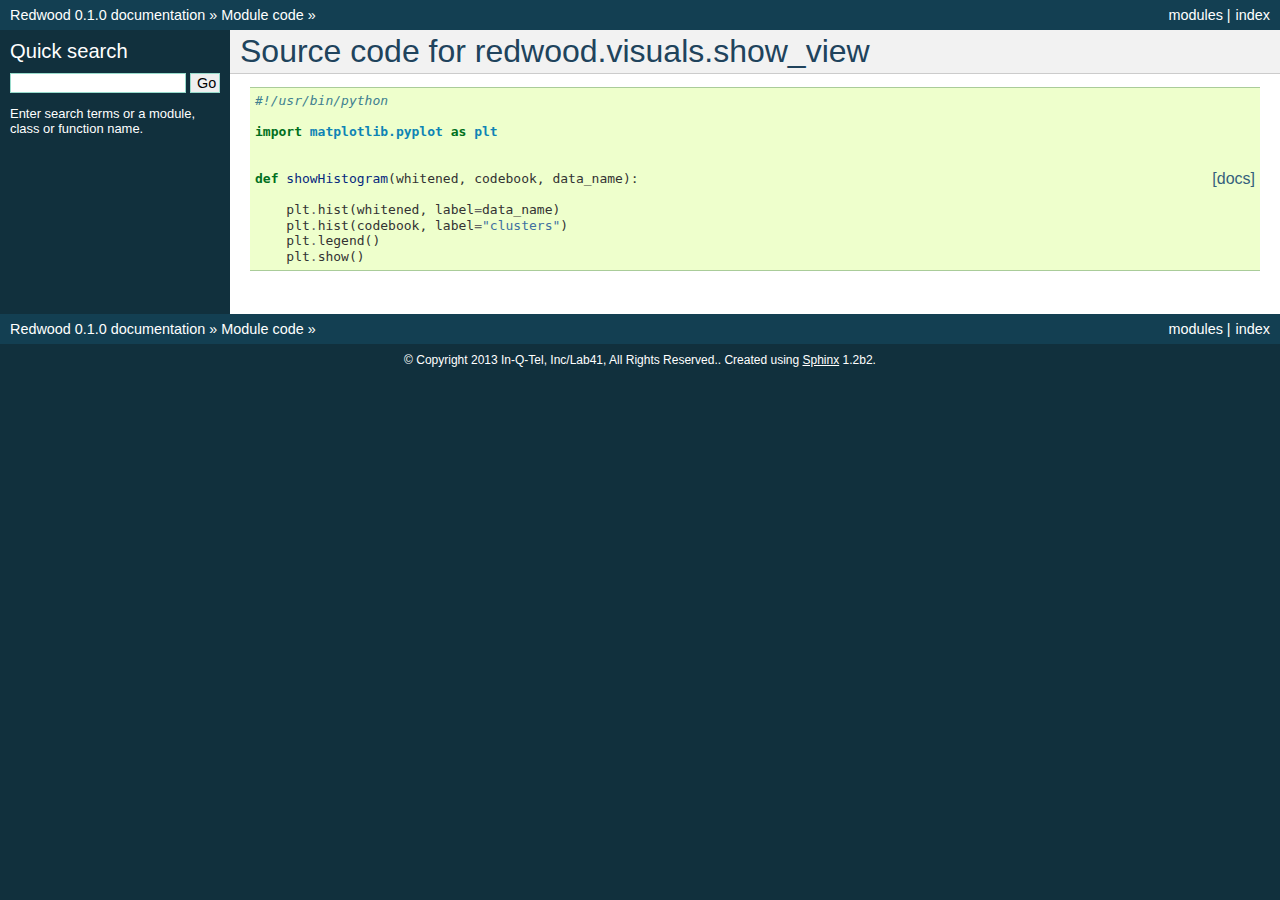
<file: docs/_build/html/_modules/redwood/visuals/show_view.html>
<!DOCTYPE html PUBLIC "-//W3C//DTD XHTML 1.0 Transitional//EN"
  "http://www.w3.org/TR/xhtml1/DTD/xhtml1-transitional.dtd">


<html xmlns="http://www.w3.org/1999/xhtml">
  <head>
    <meta http-equiv="Content-Type" content="text/html; charset=utf-8" />
    
    <title>redwood.visuals.show_view &mdash; Redwood 0.1.0 documentation</title>
    
    <link rel="stylesheet" href="../../../_static/default.css" type="text/css" />
    <link rel="stylesheet" href="../../../_static/pygments.css" type="text/css" />
    
    <script type="text/javascript">
      var DOCUMENTATION_OPTIONS = {
        URL_ROOT:    '../../../',
        VERSION:     '0.1.0',
        COLLAPSE_INDEX: false,
        FILE_SUFFIX: '.html',
        HAS_SOURCE:  true
      };
    </script>
    <script type="text/javascript" src="../../../_static/jquery.js"></script>
    <script type="text/javascript" src="../../../_static/underscore.js"></script>
    <script type="text/javascript" src="../../../_static/doctools.js"></script>
    <link rel="top" title="Redwood 0.1.0 documentation" href="../../../index.html" />
    <link rel="up" title="Module code" href="../../index.html" /> 
  </head>
  <body>
    <div class="related">
      <h3>Navigation</h3>
      <ul>
        <li class="right" style="margin-right: 10px">
          <a href="../../../genindex.html" title="General Index"
             accesskey="I">index</a></li>
        <li class="right" >
          <a href="../../../py-modindex.html" title="Python Module Index"
             >modules</a> |</li>
        <li><a href="../../../index.html">Redwood 0.1.0 documentation</a> &raquo;</li>
          <li><a href="../../index.html" accesskey="U">Module code</a> &raquo;</li> 
      </ul>
    </div>  

    <div class="document">
      <div class="documentwrapper">
        <div class="bodywrapper">
          <div class="body">
            
  <h1>Source code for redwood.visuals.show_view</h1><div class="highlight"><pre>
<span class="c">#!/usr/bin/python</span>

<span class="kn">import</span> <span class="nn">matplotlib.pyplot</span> <span class="kn">as</span> <span class="nn">plt</span>


<div class="viewcode-block" id="showHistogram"><a class="viewcode-back" href="../../../redwood.visuals.html#redwood.visuals.show_view.showHistogram">[docs]</a><span class="k">def</span> <span class="nf">showHistogram</span><span class="p">(</span><span class="n">whitened</span><span class="p">,</span> <span class="n">codebook</span><span class="p">,</span> <span class="n">data_name</span><span class="p">):</span>

    <span class="n">plt</span><span class="o">.</span><span class="n">hist</span><span class="p">(</span><span class="n">whitened</span><span class="p">,</span> <span class="n">label</span><span class="o">=</span><span class="n">data_name</span><span class="p">)</span>
    <span class="n">plt</span><span class="o">.</span><span class="n">hist</span><span class="p">(</span><span class="n">codebook</span><span class="p">,</span> <span class="n">label</span><span class="o">=</span><span class="s">&quot;clusters&quot;</span><span class="p">)</span>
    <span class="n">plt</span><span class="o">.</span><span class="n">legend</span><span class="p">()</span>
    <span class="n">plt</span><span class="o">.</span><span class="n">show</span><span class="p">()</span>
</pre></div></div>

          </div>
        </div>
      </div>
      <div class="sphinxsidebar">
        <div class="sphinxsidebarwrapper">
<div id="searchbox" style="display: none">
  <h3>Quick search</h3>
    <form class="search" action="../../../search.html" method="get">
      <input type="text" name="q" />
      <input type="submit" value="Go" />
      <input type="hidden" name="check_keywords" value="yes" />
      <input type="hidden" name="area" value="default" />
    </form>
    <p class="searchtip" style="font-size: 90%">
    Enter search terms or a module, class or function name.
    </p>
</div>
<script type="text/javascript">$('#searchbox').show(0);</script>
        </div>
      </div>
      <div class="clearer"></div>
    </div>
    <div class="related">
      <h3>Navigation</h3>
      <ul>
        <li class="right" style="margin-right: 10px">
          <a href="../../../genindex.html" title="General Index"
             >index</a></li>
        <li class="right" >
          <a href="../../../py-modindex.html" title="Python Module Index"
             >modules</a> |</li>
        <li><a href="../../../index.html">Redwood 0.1.0 documentation</a> &raquo;</li>
          <li><a href="../../index.html" >Module code</a> &raquo;</li> 
      </ul>
    </div>
    <div class="footer">
        &copy; Copyright 2013 In-Q-Tel, Inc/Lab41, All Rights Reserved..
      Created using <a href="http://sphinx-doc.org/">Sphinx</a> 1.2b2.
    </div>
  </body>
</html>
</file>
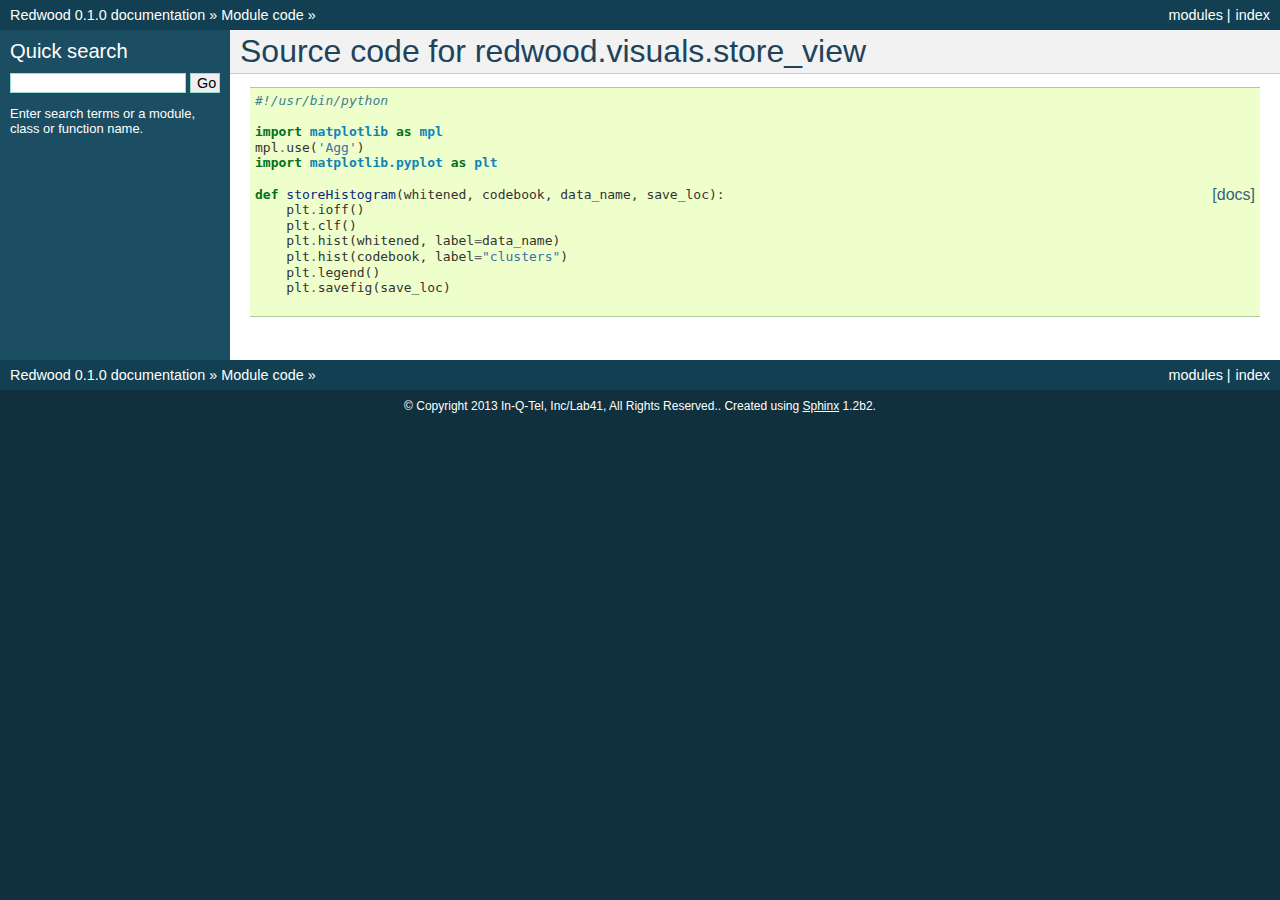
<file: docs/_build/html/_modules/redwood/visuals/store_view.html>
<!DOCTYPE html PUBLIC "-//W3C//DTD XHTML 1.0 Transitional//EN"
  "http://www.w3.org/TR/xhtml1/DTD/xhtml1-transitional.dtd">


<html xmlns="http://www.w3.org/1999/xhtml">
  <head>
    <meta http-equiv="Content-Type" content="text/html; charset=utf-8" />
    
    <title>redwood.visuals.store_view &mdash; Redwood 0.1.0 documentation</title>
    
    <link rel="stylesheet" href="../../../_static/default.css" type="text/css" />
    <link rel="stylesheet" href="../../../_static/pygments.css" type="text/css" />
    
    <script type="text/javascript">
      var DOCUMENTATION_OPTIONS = {
        URL_ROOT:    '../../../',
        VERSION:     '0.1.0',
        COLLAPSE_INDEX: false,
        FILE_SUFFIX: '.html',
        HAS_SOURCE:  true
      };
    </script>
    <script type="text/javascript" src="../../../_static/jquery.js"></script>
    <script type="text/javascript" src="../../../_static/underscore.js"></script>
    <script type="text/javascript" src="../../../_static/doctools.js"></script>
    <link rel="top" title="Redwood 0.1.0 documentation" href="../../../index.html" />
    <link rel="up" title="Module code" href="../../index.html" /> 
  </head>
  <body>
    <div class="related">
      <h3>Navigation</h3>
      <ul>
        <li class="right" style="margin-right: 10px">
          <a href="../../../genindex.html" title="General Index"
             accesskey="I">index</a></li>
        <li class="right" >
          <a href="../../../py-modindex.html" title="Python Module Index"
             >modules</a> |</li>
        <li><a href="../../../index.html">Redwood 0.1.0 documentation</a> &raquo;</li>
          <li><a href="../../index.html" accesskey="U">Module code</a> &raquo;</li> 
      </ul>
    </div>  

    <div class="document">
      <div class="documentwrapper">
        <div class="bodywrapper">
          <div class="body">
            
  <h1>Source code for redwood.visuals.store_view</h1><div class="highlight"><pre>
<span class="c">#!/usr/bin/python</span>

<span class="kn">import</span> <span class="nn">matplotlib</span> <span class="kn">as</span> <span class="nn">mpl</span>
<span class="n">mpl</span><span class="o">.</span><span class="n">use</span><span class="p">(</span><span class="s">&#39;Agg&#39;</span><span class="p">)</span>
<span class="kn">import</span> <span class="nn">matplotlib.pyplot</span> <span class="kn">as</span> <span class="nn">plt</span>

<div class="viewcode-block" id="storeHistogram"><a class="viewcode-back" href="../../../redwood.visuals.html#redwood.visuals.store_view.storeHistogram">[docs]</a><span class="k">def</span> <span class="nf">storeHistogram</span><span class="p">(</span><span class="n">whitened</span><span class="p">,</span> <span class="n">codebook</span><span class="p">,</span> <span class="n">data_name</span><span class="p">,</span> <span class="n">save_loc</span><span class="p">):</span>
    <span class="n">plt</span><span class="o">.</span><span class="n">ioff</span><span class="p">()</span>
    <span class="n">plt</span><span class="o">.</span><span class="n">clf</span><span class="p">()</span>
    <span class="n">plt</span><span class="o">.</span><span class="n">hist</span><span class="p">(</span><span class="n">whitened</span><span class="p">,</span> <span class="n">label</span><span class="o">=</span><span class="n">data_name</span><span class="p">)</span>
    <span class="n">plt</span><span class="o">.</span><span class="n">hist</span><span class="p">(</span><span class="n">codebook</span><span class="p">,</span> <span class="n">label</span><span class="o">=</span><span class="s">&quot;clusters&quot;</span><span class="p">)</span>
    <span class="n">plt</span><span class="o">.</span><span class="n">legend</span><span class="p">()</span>
    <span class="n">plt</span><span class="o">.</span><span class="n">savefig</span><span class="p">(</span><span class="n">save_loc</span><span class="p">)</span></div>
</pre></div>

          </div>
        </div>
      </div>
      <div class="sphinxsidebar">
        <div class="sphinxsidebarwrapper">
<div id="searchbox" style="display: none">
  <h3>Quick search</h3>
    <form class="search" action="../../../search.html" method="get">
      <input type="text" name="q" />
      <input type="submit" value="Go" />
      <input type="hidden" name="check_keywords" value="yes" />
      <input type="hidden" name="area" value="default" />
    </form>
    <p class="searchtip" style="font-size: 90%">
    Enter search terms or a module, class or function name.
    </p>
</div>
<script type="text/javascript">$('#searchbox').show(0);</script>
        </div>
      </div>
      <div class="clearer"></div>
    </div>
    <div class="related">
      <h3>Navigation</h3>
      <ul>
        <li class="right" style="margin-right: 10px">
          <a href="../../../genindex.html" title="General Index"
             >index</a></li>
        <li class="right" >
          <a href="../../../py-modindex.html" title="Python Module Index"
             >modules</a> |</li>
        <li><a href="../../../index.html">Redwood 0.1.0 documentation</a> &raquo;</li>
          <li><a href="../../index.html" >Module code</a> &raquo;</li> 
      </ul>
    </div>
    <div class="footer">
        &copy; Copyright 2013 In-Q-Tel, Inc/Lab41, All Rights Reserved..
      Created using <a href="http://sphinx-doc.org/">Sphinx</a> 1.2b2.
    </div>
  </body>
</html>
</file>
<file: stylesheets/pygment_trac.css>
.highlight  { background: #ffffff; }
.highlight .c { color: #999988; font-style: italic } /* Comment */
.highlight .err { color: #a61717; background-color: #e3d2d2 } /* Error */
.highlight .k { font-weight: bold } /* Keyword */
.highlight .o { font-weight: bold } /* Operator */
.highlight .cm { color: #999988; font-style: italic } /* Comment.Multiline */
.highlight .cp { color: #999999; font-weight: bold } /* Comment.Preproc */
.highlight .c1 { color: #999988; font-style: italic } /* Comment.Single */
.highlight .cs { color: #999999; font-weight: bold; font-style: italic } /* Comment.Special */
.highlight .gd { color: #000000; background-color: #ffdddd } /* Generic.Deleted */
.highlight .gd .x { color: #000000; background-color: #ffaaaa } /* Generic.Deleted.Specific */
.highlight .ge { font-style: italic } /* Generic.Emph */
.highlight .gr { color: #aa0000 } /* Generic.Error */
.highlight .gh { color: #999999 } /* Generic.Heading */
.highlight .gi { color: #000000; background-color: #ddffdd } /* Generic.Inserted */
.highlight .gi .x { color: #000000; background-color: #aaffaa } /* Generic.Inserted.Specific */
.highlight .go { color: #888888 } /* Generic.Output */
.highlight .gp { color: #555555 } /* Generic.Prompt */
.highlight .gs { font-weight: bold } /* Generic.Strong */
.highlight .gu { color: #800080; font-weight: bold; } /* Generic.Subheading */
.highlight .gt { color: #aa0000 } /* Generic.Traceback */
.highlight .kc { font-weight: bold } /* Keyword.Constant */
.highlight .kd { font-weight: bold } /* Keyword.Declaration */
.highlight .kn { font-weight: bold } /* Keyword.Namespace */
.highlight .kp { font-weight: bold } /* Keyword.Pseudo */
.highlight .kr { font-weight: bold } /* Keyword.Reserved */
.highlight .kt { color: #445588; font-weight: bold } /* Keyword.Type */
.highlight .m { color: #009999 } /* Literal.Number */
.highlight .s { color: #d14 } /* Literal.String */
.highlight .na { color: #008080 } /* Name.Attribute */
.highlight .nb { color: #0086B3 } /* Name.Builtin */
.highlight .nc { color: #445588; font-weight: bold } /* Name.Class */
.highlight .no { color: #008080 } /* Name.Constant */
.highlight .ni { color: #800080 } /* Name.Entity */
.highlight .ne { color: #990000; font-weight: bold } /* Name.Exception */
.highlight .nf { color: #990000; font-weight: bold } /* Name.Function */
.highlight .nn { color: #555555 } /* Name.Namespace */
.highlight .nt { color: #000080 } /* Name.Tag */
.highlight .nv { color: #008080 } /* Name.Variable */
.highlight .ow { font-weight: bold } /* Operator.Word */
.highlight .w { color: #bbbbbb } /* Text.Whitespace */
.highlight .mf { color: #009999 } /* Literal.Number.Float */
.highlight .mh { color: #009999 } /* Literal.Number.Hex */
.highlight .mi { color: #009999 } /* Literal.Number.Integer */
.highlight .mo { color: #009999 } /* Literal.Number.Oct */
.highlight .sb { color: #d14 } /* Literal.String.Backtick */
.highlight .sc { color: #d14 } /* Literal.String.Char */
.highlight .sd { color: #d14 } /* Literal.String.Doc */
.highlight .s2 { color: #d14 } /* Literal.String.Double */
.highlight .se { color: #d14 } /* Literal.String.Escape */
.highlight .sh { color: #d14 } /* Literal.String.Heredoc */
.highlight .si { color: #d14 } /* Literal.String.Interpol */
.highlight .sx { color: #d14 } /* Literal.String.Other */
.highlight .sr { color: #009926 } /* Literal.String.Regex */
.highlight .s1 { color: #d14 } /* Literal.String.Single */
.highlight .ss { color: #990073 } /* Literal.String.Symbol */
.highlight .bp { color: #999999 } /* Name.Builtin.Pseudo */
.highlight .vc { color: #008080 } /* Name.Variable.Class */
.highlight .vg { color: #008080 } /* Name.Variable.Global */
.highlight .vi { color: #008080 } /* Name.Variable.Instance */
.highlight .il { color: #009999 } /* Literal.Number.Integer.Long */

.type-csharp .highlight .k { color: #0000FF }
.type-csharp .highlight .kt { color: #0000FF }
.type-csharp .highlight .nf { color: #000000; font-weight: normal }
.type-csharp .highlight .nc { color: #2B91AF }
.type-csharp .highlight .nn { color: #000000 }
.type-csharp .highlight .s { color: #A31515 }
.type-csharp .highlight .sc { color: #A31515 }
</file>
<file: stylesheets/print.css>
html, body, div, span, applet, object, iframe,
h1, h2, h3, h4, h5, h6, p, blockquote, pre,
a, abbr, acronym, address, big, cite, code,
del, dfn, em, img, ins, kbd, q, s, samp,
small, strike, strong, sub, sup, tt, var,
b, u, i, center,
dl, dt, dd, ol, ul, li,
fieldset, form, label, legend,
table, caption, tbody, tfoot, thead, tr, th, td,
article, aside, canvas, details, embed, 
figure, figcaption, footer, header, hgroup, 
menu, nav, output, ruby, section, summary,
time, mark, audio, video {
  margin: 0;
  padding: 0;
  border: 0;
  font-size: 100%;
  font: inherit;
  vertical-align: baseline;
}
/* HTML5 display-role reset for older browsers */
article, aside, details, figcaption, figure, 
footer, header, hgroup, menu, nav, section {
  display: block;
}
body {
  line-height: 1;
}
ol, ul {
  list-style: none;
}
blockquote, q {
  quotes: none;
}
blockquote:before, blockquote:after,
q:before, q:after {
  content: '';
  content: none;
}
table {
  border-collapse: collapse;
  border-spacing: 0;
}
body {
  font-size: 13px;
  line-height: 1.5; 
  font-family: 'Helvetica Neue', Helvetica, Arial, serif;
  color: #000;
}

a {
  color: #d5000d;
  font-weight: bold;
}

header {
  padding-top: 35px;
  padding-bottom: 10px;
}

header h1 {
  font-weight: bold;
  letter-spacing: -1px;
  font-size: 48px;
  color: #303030;
  line-height: 1.2;
}

header h2 {
  letter-spacing: -1px;
  font-size: 24px;
  color: #aaa;
  font-weight: normal;
  line-height: 1.3;
}
#downloads {
  display: none;
}
#main_content {
  padding-top: 20px;
}

code, pre {
  font-family: Monaco, "Bitstream Vera Sans Mono", "Lucida Console", Terminal;
  color: #222;
  margin-bottom: 30px;
  font-size: 12px;
}

code {
  padding: 0 3px;
}

pre {
  border: solid 1px #ddd;
  padding: 20px;
  overflow: auto;
}
pre code {
  padding: 0;
}

ul, ol, dl {
  margin-bottom: 20px;
}


/* COMMON STYLES */

table {
  width: 100%;
  border: 1px solid #ebebeb;
}

th {
  font-weight: 500;
}

td {
  border: 1px solid #ebebeb;
  text-align: center; 
  font-weight: 300;
}

form {
  background: #f2f2f2;
  padding: 20px;
  
}


/* GENERAL ELEMENT TYPE STYLES */

h1 {
  font-size: 2.8em;
} 

h2 {
  font-size: 22px;
  font-weight: bold;
  color: #303030;
  margin-bottom: 8px;
} 

h3 {
  color: #d5000d;
  font-size: 18px;
  font-weight: bold;
  margin-bottom: 8px;
} 
 
h4 {
  font-size: 16px;
  color: #303030;
  font-weight: bold;
} 

h5 {
  font-size: 1em;
  color: #303030;
} 

h6 {
  font-size: .8em;
  color: #303030;
} 

p {
  font-weight: 300;
  margin-bottom: 20px;
}
 
a {
  text-decoration: none;
}

p a {
  font-weight: 400;
}

blockquote {
  font-size: 1.6em;
  border-left: 10px solid #e9e9e9;
  margin-bottom: 20px;
  padding: 0 0 0 30px;
}

ul li {
  list-style: disc inside;
  padding-left: 20px;
}

ol li {
  list-style: decimal inside;
  padding-left: 3px;
}

dl dd {
  font-style: italic;
  font-weight: 100;
}

footer {
  margin-top: 40px;
  padding-top: 20px;
  padding-bottom: 30px;
  font-size: 13px;
  color: #aaa;
}

footer a {
  color: #666;
}

/* MISC */
.clearfix:after {
  clear: both;
  content: '.';
  display: block;
  visibility: hidden;
  height: 0;
}

.clearfix {display: inline-block;}
* html .clearfix {height: 1%;}
.clearfix {display: block;}
</file>
<file: docs/_build/html/_static/default.css>
/*
 * default.css_t
 * ~~~~~~~~~~~~~
 *
 * Sphinx stylesheet -- default theme.
 *
 * :copyright: Copyright 2007-2013 by the Sphinx team, see AUTHORS.
 * :license: BSD, see LICENSE for details.
 *
 */

@import url("basic.css");

/* -- page layout ----------------------------------------------------------- */

body {
    font-family: sans-serif;
    font-size: 100%;
    background-color: #11303d;
    color: #000;
    margin: 0;
    padding: 0;
}

div.document {
    background-color: #1c4e63;
}

div.documentwrapper {
    float: left;
    width: 100%;
}

div.bodywrapper {
    margin: 0 0 0 230px;
}

div.body {
    background-color: #ffffff;
    color: #000000;
    padding: 0 20px 30px 20px;
}

div.footer {
    color: #ffffff;
    width: 100%;
    padding: 9px 0 9px 0;
    text-align: center;
    font-size: 75%;
}

div.footer a {
    color: #ffffff;
    text-decoration: underline;
}

div.related {
    background-color: #133f52;
    line-height: 30px;
    color: #ffffff;
}

div.related a {
    color: #ffffff;
}

div.sphinxsidebar {
}

div.sphinxsidebar h3 {
    font-family: 'Trebuchet MS', sans-serif;
    color: #ffffff;
    font-size: 1.4em;
    font-weight: normal;
    margin: 0;
    padding: 0;
}

div.sphinxsidebar h3 a {
    color: #ffffff;
}

div.sphinxsidebar h4 {
    font-family: 'Trebuchet MS', sans-serif;
    color: #ffffff;
    font-size: 1.3em;
    font-weight: normal;
    margin: 5px 0 0 0;
    padding: 0;
}

div.sphinxsidebar p {
    color: #ffffff;
}

div.sphinxsidebar p.topless {
    margin: 5px 10px 10px 10px;
}

div.sphinxsidebar ul {
    margin: 10px;
    padding: 0;
    color: #ffffff;
}

div.sphinxsidebar a {
    color: #98dbcc;
}

div.sphinxsidebar input {
    border: 1px solid #98dbcc;
    font-family: sans-serif;
    font-size: 1em;
}



/* -- hyperlink styles ------------------------------------------------------ */

a {
    color: #355f7c;
    text-decoration: none;
}

a:visited {
    color: #355f7c;
    text-decoration: none;
}

a:hover {
    text-decoration: underline;
}



/* -- body styles ----------------------------------------------------------- */

div.body h1,
div.body h2,
div.body h3,
div.body h4,
div.body h5,
div.body h6 {
    font-family: 'Trebuchet MS', sans-serif;
    background-color: #f2f2f2;
    font-weight: normal;
    color: #20435c;
    border-bottom: 1px solid #ccc;
    margin: 20px -20px 10px -20px;
    padding: 3px 0 3px 10px;
}

div.body h1 { margin-top: 0; font-size: 200%; }
div.body h2 { font-size: 160%; }
div.body h3 { font-size: 140%; }
div.body h4 { font-size: 120%; }
div.body h5 { font-size: 110%; }
div.body h6 { font-size: 100%; }

a.headerlink {
    color: #c60f0f;
    font-size: 0.8em;
    padding: 0 4px 0 4px;
    text-decoration: none;
}

a.headerlink:hover {
    background-color: #c60f0f;
    color: white;
}

div.body p, div.body dd, div.body li {
    text-align: justify;
    line-height: 130%;
}

div.admonition p.admonition-title + p {
    display: inline;
}

div.admonition p {
    margin-bottom: 5px;
}

div.admonition pre {
    margin-bottom: 5px;
}

div.admonition ul, div.admonition ol {
    margin-bottom: 5px;
}

div.note {
    background-color: #eee;
    border: 1px solid #ccc;
}

div.seealso {
    background-color: #ffc;
    border: 1px solid #ff6;
}

div.topic {
    background-color: #eee;
}

div.warning {
    background-color: #ffe4e4;
    border: 1px solid #f66;
}

p.admonition-title {
    display: inline;
}

p.admonition-title:after {
    content: ":";
}

pre {
    padding: 5px;
    background-color: #eeffcc;
    color: #333333;
    line-height: 120%;
    border: 1px solid #ac9;
    border-left: none;
    border-right: none;
}

tt {
    background-color: #ecf0f3;
    padding: 0 1px 0 1px;
    font-size: 0.95em;
}

th {
    background-color: #ede;
}

.warning tt {
    background: #efc2c2;
}

.note tt {
    background: #d6d6d6;
}

.viewcode-back {
    font-family: sans-serif;
}

div.viewcode-block:target {
    background-color: #f4debf;
    border-top: 1px solid #ac9;
    border-bottom: 1px solid #ac9;
}
</file>
<file: docs/_build/html/_static/pygments.css>
.highlight .hll { background-color: #ffffcc }
.highlight  { background: #eeffcc; }
.highlight .c { color: #408090; font-style: italic } /* Comment */
.highlight .err { border: 1px solid #FF0000 } /* Error */
.highlight .k { color: #007020; font-weight: bold } /* Keyword */
.highlight .o { color: #666666 } /* Operator */
.highlight .cm { color: #408090; font-style: italic } /* Comment.Multiline */
.highlight .cp { color: #007020 } /* Comment.Preproc */
.highlight .c1 { color: #408090; font-style: italic } /* Comment.Single */
.highlight .cs { color: #408090; background-color: #fff0f0 } /* Comment.Special */
.highlight .gd { color: #A00000 } /* Generic.Deleted */
.highlight .ge { font-style: italic } /* Generic.Emph */
.highlight .gr { color: #FF0000 } /* Generic.Error */
.highlight .gh { color: #000080; font-weight: bold } /* Generic.Heading */
.highlight .gi { color: #00A000 } /* Generic.Inserted */
.highlight .go { color: #333333 } /* Generic.Output */
.highlight .gp { color: #c65d09; font-weight: bold } /* Generic.Prompt */
.highlight .gs { font-weight: bold } /* Generic.Strong */
.highlight .gu { color: #800080; font-weight: bold } /* Generic.Subheading */
.highlight .gt { color: #0044DD } /* Generic.Traceback */
.highlight .kc { color: #007020; font-weight: bold } /* Keyword.Constant */
.highlight .kd { color: #007020; font-weight: bold } /* Keyword.Declaration */
.highlight .kn { color: #007020; font-weight: bold } /* Keyword.Namespace */
.highlight .kp { color: #007020 } /* Keyword.Pseudo */
.highlight .kr { color: #007020; font-weight: bold } /* Keyword.Reserved */
.highlight .kt { color: #902000 } /* Keyword.Type */
.highlight .m { color: #208050 } /* Literal.Number */
.highlight .s { color: #4070a0 } /* Literal.String */
.highlight .na { color: #4070a0 } /* Name.Attribute */
.highlight .nb { color: #007020 } /* Name.Builtin */
.highlight .nc { color: #0e84b5; font-weight: bold } /* Name.Class */
.highlight .no { color: #60add5 } /* Name.Constant */
.highlight .nd { color: #555555; font-weight: bold } /* Name.Decorator */
.highlight .ni { color: #d55537; font-weight: bold } /* Name.Entity */
.highlight .ne { color: #007020 } /* Name.Exception */
.highlight .nf { color: #06287e } /* Name.Function */
.highlight .nl { color: #002070; font-weight: bold } /* Name.Label */
.highlight .nn { color: #0e84b5; font-weight: bold } /* Name.Namespace */
.highlight .nt { color: #062873; font-weight: bold } /* Name.Tag */
.highlight .nv { color: #bb60d5 } /* Name.Variable */
.highlight .ow { color: #007020; font-weight: bold } /* Operator.Word */
.highlight .w { color: #bbbbbb } /* Text.Whitespace */
.highlight .mf { color: #208050 } /* Literal.Number.Float */
.highlight .mh { color: #208050 } /* Literal.Number.Hex */
.highlight .mi { color: #208050 } /* Literal.Number.Integer */
.highlight .mo { color: #208050 } /* Literal.Number.Oct */
.highlight .sb { color: #4070a0 } /* Literal.String.Backtick */
.highlight .sc { color: #4070a0 } /* Literal.String.Char */
.highlight .sd { color: #4070a0; font-style: italic } /* Literal.String.Doc */
.highlight .s2 { color: #4070a0 } /* Literal.String.Double */
.highlight .se { color: #4070a0; font-weight: bold } /* Literal.String.Escape */
.highlight .sh { color: #4070a0 } /* Literal.String.Heredoc */
.highlight .si { color: #70a0d0; font-style: italic } /* Literal.String.Interpol */
.highlight .sx { color: #c65d09 } /* Literal.String.Other */
.highlight .sr { color: #235388 } /* Literal.String.Regex */
.highlight .s1 { color: #4070a0 } /* Literal.String.Single */
.highlight .ss { color: #517918 } /* Literal.String.Symbol */
.highlight .bp { color: #007020 } /* Name.Builtin.Pseudo */
.highlight .vc { color: #bb60d5 } /* Name.Variable.Class */
.highlight .vg { color: #bb60d5 } /* Name.Variable.Global */
.highlight .vi { color: #bb60d5 } /* Name.Variable.Instance */
.highlight .il { color: #208050 } /* Literal.Number.Integer.Long */
</file>
<file: stylesheets/stylesheet.css>
/* http://meyerweb.com/eric/tools/css/reset/ 
   v2.0 | 20110126
   License: none (public domain)
*/
html, body, div, span, applet, object, iframe,
h1, h2, h3, h4, h5, h6, p, blockquote, pre,
a, abbr, acronym, address, big, cite, code,
del, dfn, em, img, ins, kbd, q, s, samp,
small, strike, strong, sub, sup, tt, var,
b, u, i, center,
dl, dt, dd, ol, ul, li,
fieldset, form, label, legend,
table, caption, tbody, tfoot, thead, tr, th, td,
article, aside, canvas, details, embed, 
figure, figcaption, footer, header, hgroup, 
menu, nav, output, ruby, section, summary,
time, mark, audio, video {
	margin: 0;
	padding: 0;
	border: 0;
	font-size: 100%;
	font: inherit;
	vertical-align: baseline;
}
/* HTML5 display-role reset for older browsers */
article, aside, details, figcaption, figure, 
footer, header, hgroup, menu, nav, section {
	display: block;
}
body {
	line-height: 1;
}
ol, ul {
	list-style: none;
}
blockquote, q {
	quotes: none;
}
blockquote:before, blockquote:after,
q:before, q:after {
	content: '';
	content: none;
}
table {
	border-collapse: collapse;
	border-spacing: 0;
}

/* LAYOUT STYLES */
body {
  font-size: 1em;
  line-height: 1.5; 
  background: #e7e7e7 url(../images/body-bg.png) 0 0 repeat;
  font-family: 'Helvetica Neue', Helvetica, Arial, serif;
  text-shadow: 0 1px 0 rgba(255, 255, 255, 0.8);
  color: #6d6d6d;
}

a {
  color: #d5000d;
}
a:hover {
  color: #c5000c;
}

header {
  padding-top: 35px;
  padding-bottom: 25px;
}

header h1 {
  font-family: 'Chivo', 'Helvetica Neue', Helvetica, Arial, serif; font-weight: 900;
  letter-spacing: -1px;
  font-size: 48px;
  color: #303030;
  line-height: 1.2;
}

header h2 {
  letter-spacing: -1px;
  font-size: 24px;
  color: #aaa;
  font-weight: normal;
  line-height: 1.3;
}

#container {
  background: transparent url(../images/highlight-bg.jpg) 50% 0 no-repeat;
  min-height: 595px;
}

.inner {
  width: 620px;
  margin: 0 auto;
}

#container .inner img {
  max-width: 100%;
}

#downloads {
  margin-bottom: 40px;
}

a.button {
  -moz-border-radius: 30px;
  -webkit-border-radius: 30px;                     
  border-radius: 30px;
  border-top: solid 1px #cbcbcb;
  border-left: solid 1px #b7b7b7;
  border-right: solid 1px #b7b7b7;
  border-bottom: solid 1px #b3b3b3;
  color: #303030;
  line-height: 25px;
  font-weight: bold;
  font-size: 15px;
  padding: 12px 8px 12px 8px;
  display: block;
  float: left;
  width: 179px;
  margin-right: 14px;  
  background: #fdfdfd; /* Old browsers */
  background: -moz-linear-gradient(top,  #fdfdfd 0%, #f2f2f2 100%); /* FF3.6+ */
  background: -webkit-gradient(linear, left top, left bottom, color-stop(0%,#fdfdfd), color-stop(100%,#f2f2f2)); /* Chrome,Safari4+ */
  background: -webkit-linear-gradient(top,  #fdfdfd 0%,#f2f2f2 100%); /* Chrome10+,Safari5.1+ */
  background: -o-linear-gradient(top,  #fdfdfd 0%,#f2f2f2 100%); /* Opera 11.10+ */
  background: -ms-linear-gradient(top,  #fdfdfd 0%,#f2f2f2 100%); /* IE10+ */
  background: linear-gradient(top,  #fdfdfd 0%,#f2f2f2 100%); /* W3C */
  filter: progid:DXImageTransform.Microsoft.gradient( startColorstr='#fdfdfd', endColorstr='#f2f2f2',GradientType=0 ); /* IE6-9 */
  -webkit-box-shadow: 10px 10px 5px #888;
  -moz-box-shadow: 10px 10px 5px #888;
  box-shadow: 0px 1px 5px #e8e8e8;
}
a.button:hover {
  border-top: solid 1px #b7b7b7;
  border-left: solid 1px #b3b3b3;
  border-right: solid 1px #b3b3b3;
  border-bottom: solid 1px #b3b3b3;
  background: #fafafa; /* Old browsers */
  background: -moz-linear-gradient(top,  #fdfdfd 0%, #f6f6f6 100%); /* FF3.6+ */
  background: -webkit-gradient(linear, left top, left bottom, color-stop(0%,#fdfdfd), color-stop(100%,#f6f6f6)); /* Chrome,Safari4+ */
  background: -webkit-linear-gradient(top,  #fdfdfd 0%,#f6f6f6 100%); /* Chrome10+,Safari5.1+ */
  background: -o-linear-gradient(top,  #fdfdfd 0%,#f6f6f6 100%); /* Opera 11.10+ */
  background: -ms-linear-gradient(top,  #fdfdfd 0%,#f6f6f6 100%); /* IE10+ */
  background: linear-gradient(top,  #fdfdfd 0%,#f6f6f6, 100%); /* W3C */
  filter: progid:DXImageTransform.Microsoft.gradient( startColorstr='#fdfdfd', endColorstr='#f6f6f6',GradientType=0 ); /* IE6-9 */
}

a.button span {
  padding-left: 50px;
  display: block;
  height: 23px;
}

#download-zip span {
  background: transparent url(../images/zip-icon.png) 12px 50% no-repeat;
}
#download-tar-gz span {
  background: transparent url(../images/tar-gz-icon.png) 12px 50% no-repeat;
}
#view-on-github span {
  background: transparent url(../images/octocat-icon.png) 12px 50% no-repeat;
}
#view-on-github {
  margin-right: 0;
}

code, pre {
  font-family: Monaco, "Bitstream Vera Sans Mono", "Lucida Console", Terminal;
  color: #222;
  margin-bottom: 30px;
  font-size: 14px;
}

code {
  background-color: #f2f2f2;
  border: solid 1px #ddd;
  padding: 0 3px;
}

pre {
  padding: 20px;
  background: #303030;
  color: #f2f2f2;
  text-shadow: none;
  overflow: auto;
}
pre code {
  color: #f2f2f2;
  background-color: #303030;
  border: none;
  padding: 0;
}

ul, ol, dl {
  margin-bottom: 20px;
}


/* COMMON STYLES */

hr {
  height: 1px;
  line-height: 1px;
  margin-top: 1em;
  padding-bottom: 1em;
  border: none;
  background: transparent url('../images/hr.png') 50% 0 no-repeat;
}

strong {
  font-weight: bold;
}

em {
  font-style: italic;
}

table {
  width: 100%;
  border: 1px solid #ebebeb;
}

th {
  font-weight: 500;
}

td {
  border: 1px solid #ebebeb;
  text-align: center; 
  font-weight: 300;
}

form {
  background: #f2f2f2;
  padding: 20px;
  
}


/* GENERAL ELEMENT TYPE STYLES */

h1 {
  font-size: 32px;
} 

h2 {
  font-size: 22px;
  font-weight: bold;
  color: #303030;
  margin-bottom: 8px;
} 

h3 {
  color: #d5000d;
  font-size: 18px;
  font-weight: bold;
  margin-bottom: 8px;
} 
 
h4 {
  font-size: 16px;
  color: #303030;
  font-weight: bold;
} 

h5 {
  font-size: 1em;
  color: #303030;
} 

h6 {
  font-size: .8em;
  color: #303030;
} 

p {
  font-weight: 300;
  margin-bottom: 20px;
}
 
a {
  text-decoration: none;
}

p a {
  font-weight: 400;
}

blockquote {
  font-size: 1.6em;
  border-left: 10px solid #e9e9e9;
  margin-bottom: 20px;
  padding: 0 0 0 30px;
}

ul li {
  list-style: disc inside;
  padding-left: 20px;
}

ol li {
  list-style: decimal inside;
  padding-left: 3px;
}

dl dt {
  color: #303030;
}

footer {
  background: transparent url('../images/hr.png') 0 0 no-repeat;
  margin-top: 40px;
  padding-top: 20px;
  padding-bottom: 30px;
  font-size: 13px;
  color: #aaa;
}

footer a {
  color: #666;
}
footer a:hover {
  color: #444;
}

/* MISC */
.clearfix:after {
  clear: both;
  content: '.';
  display: block;
  visibility: hidden;
  height: 0;
}

.clearfix {display: inline-block;}
* html .clearfix {height: 1%;}
.clearfix {display: block;}

/* #Media Queries
================================================== */

/* Smaller than standard 960 (devices and browsers) */
@media only screen and (max-width: 959px) {}

/* Tablet Portrait size to standard 960 (devices and browsers) */
@media only screen and (min-width: 768px) and (max-width: 959px) {}

/* All Mobile Sizes (devices and browser) */
@media only screen and (max-width: 767px) {
  header {
    padding-top: 10px;
    padding-bottom: 10px;
  }
  #downloads {
    margin-bottom: 25px;
  }
  #download-zip, #download-tar-gz {
    display: none;
  }
  .inner {
    width: 94%;
    margin: 0 auto;
  }
}

/* Mobile Landscape Size to Tablet Portrait (devices and browsers) */
@media only screen and (min-width: 480px) and (max-width: 767px) {}

/* Mobile Portrait Size to Mobile Landscape Size (devices and browsers) */
@media only screen and (max-width: 479px) {}
</file>
